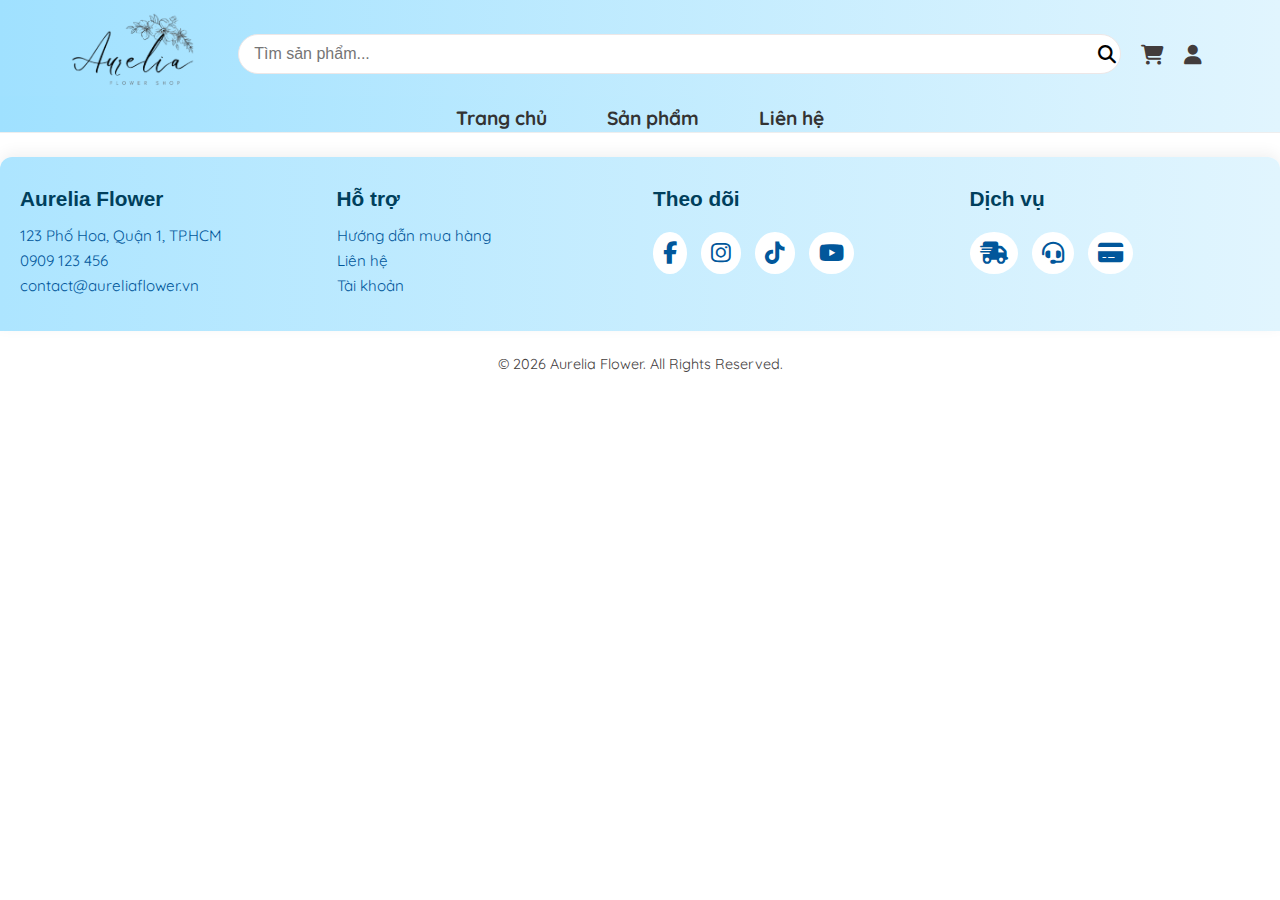
<file: chitiet2.html>
<!DOCTYPE html>
<html lang="vi">
<head>
    <meta charset="UTF-8">
    <meta name="viewport" content="width=device-width, initial-scale=1.0">
    <title>Aurelia Flower - Trang chủ</title>
    <meta name="description" content="Aurelia Flower - Cửa hàng hoa tươi, giao hàng nhanh, sản phẩm chất lượng.">
    <meta name="keywords" content="hoa, bó hoa, Aurelia, hoa tươi, giỏ hoa, hoa cưới, hoa sinh nhật, hoa chúc mừng, hoa tang">
    <link rel="stylesheet" href="css/index.css">
    <link rel="stylesheet" href="css/style.css">
    <link rel="stylesheet" href="https://cdnjs.cloudflare.com/ajax/libs/font-awesome/6.5.0/css/all.min.css">
   <link href="https://fonts.googleapis.com/css2?family=Quicksand:wght@400;700&display=swap&subset=vietnamese" rel="stylesheet">
<body>

<header>
  <div class="header-top container">
    <div class="logo"><img src="images/Logo/logo.png" alt="Aurelia Shop"></div>
    <div class="search-wrapper">
      <input type="text" id="search-input" placeholder="Tìm sản phẩm...">
      <button id="search-btn" title="Tìm kiếm"><i class="fa fa-search"></i></button>
      <div id="search-results"></div>
    </div>
    <div class="header-icons">
      <a href="giohang.html" id="cartBtn" class="icon-button" aria-label="Giỏ hàng"><i class="fa fa-shopping-cart"></i></a>
      <a href="dangnhap.html" id="user-button" class="icon-button" aria-label="Đăng nhập"><i class="fa fa-user"></i></a>
    </div>
    <button id="menu-toggle" class="hamburger" aria-label="Mở menu"><span></span><span></span><span></span></button>
  </div>
  <nav>
   <ul class="nav-links">
  <li><a href="/index.html">Trang chủ</a></li>

 <li class="dropdown">
  <a href="sanpham.html">Sản phẩm</a>
<ul class="dropdown-menu">
  <li><a href="sanpham.html#bohoa">Bó hoa</a></li>
  <li><a href="sanpham.html#giohoa">Giỏ hoa</a></li>
  <li><a href="sanpham.html#chucmung">Hoa chúc mừng</a></li>
  <li><a href="sanpham.html#hoatang">Hoa tang</a></li>
</ul>
</li>


  <li><a href="/lienhe.html">Liên hệ</a></li>
</ul>
  </nav>
</header>

<main> </main>



<footer>
  <div class="footer-container">

    <div class="footer-col footer-left">
      <h4>Aurelia Flower</h4>
      <p>123 Phố Hoa, Quận 1, TP.HCM</p>
      <p>0909 123 456</p>
      <p><a href="mailto:contact@aureliaflower.vn">contact@aureliaflower.vn</a></p>
    </div>

    <div class="footer-col footer-center">
      <h4>Hỗ trợ</h4>
      <a href="/giohang.html">Hướng dẫn mua hàng</a>
      <a href="/lienhe.html">Liên hệ</a>
      <a href="/dangnhap.html">Tài khoản</a>
    </div>

    <div class="footer-col footer-right">
      <h4>Theo dõi</h4>
      <div class="social-icons">
        <a href="#" aria-label="Facebook"><i class="fab fa-facebook-f"></i></a>
        <a href="#" aria-label="Instagram"><i class="fab fa-instagram"></i></a>
        <a href="#" aria-label="TikTok"><i class="fab fa-tiktok"></i></a>
        <a href="#" aria-label="YouTube"><i class="fab fa-youtube"></i></a>
      </div>
    </div>

    <div class="footer-col footer-extra">
      <h4>Dịch vụ</h4>
      <div class="service-icons">
        <a href="#" aria-label="Giao hàng nhanh"><i class="fas fa-shipping-fast"></i></a>
        <a href="#" aria-label="Hỗ trợ 24/7"><i class="fas fa-headset"></i></a>
        <a href="#" aria-label="Thanh toán an toàn"><i class="fas fa-credit-card"></i></a>
      </div>
    </div>

  </div>
  <div class="footer-bottom">
    <p>© <span id="current-year">2025</span> Aurelia Flower. All Rights Reserved.</p>
  </div>
</footer>
<script src="js/common.js"></script>
<script src="js/index.js" defer></script>
</body>
</html>
</file>
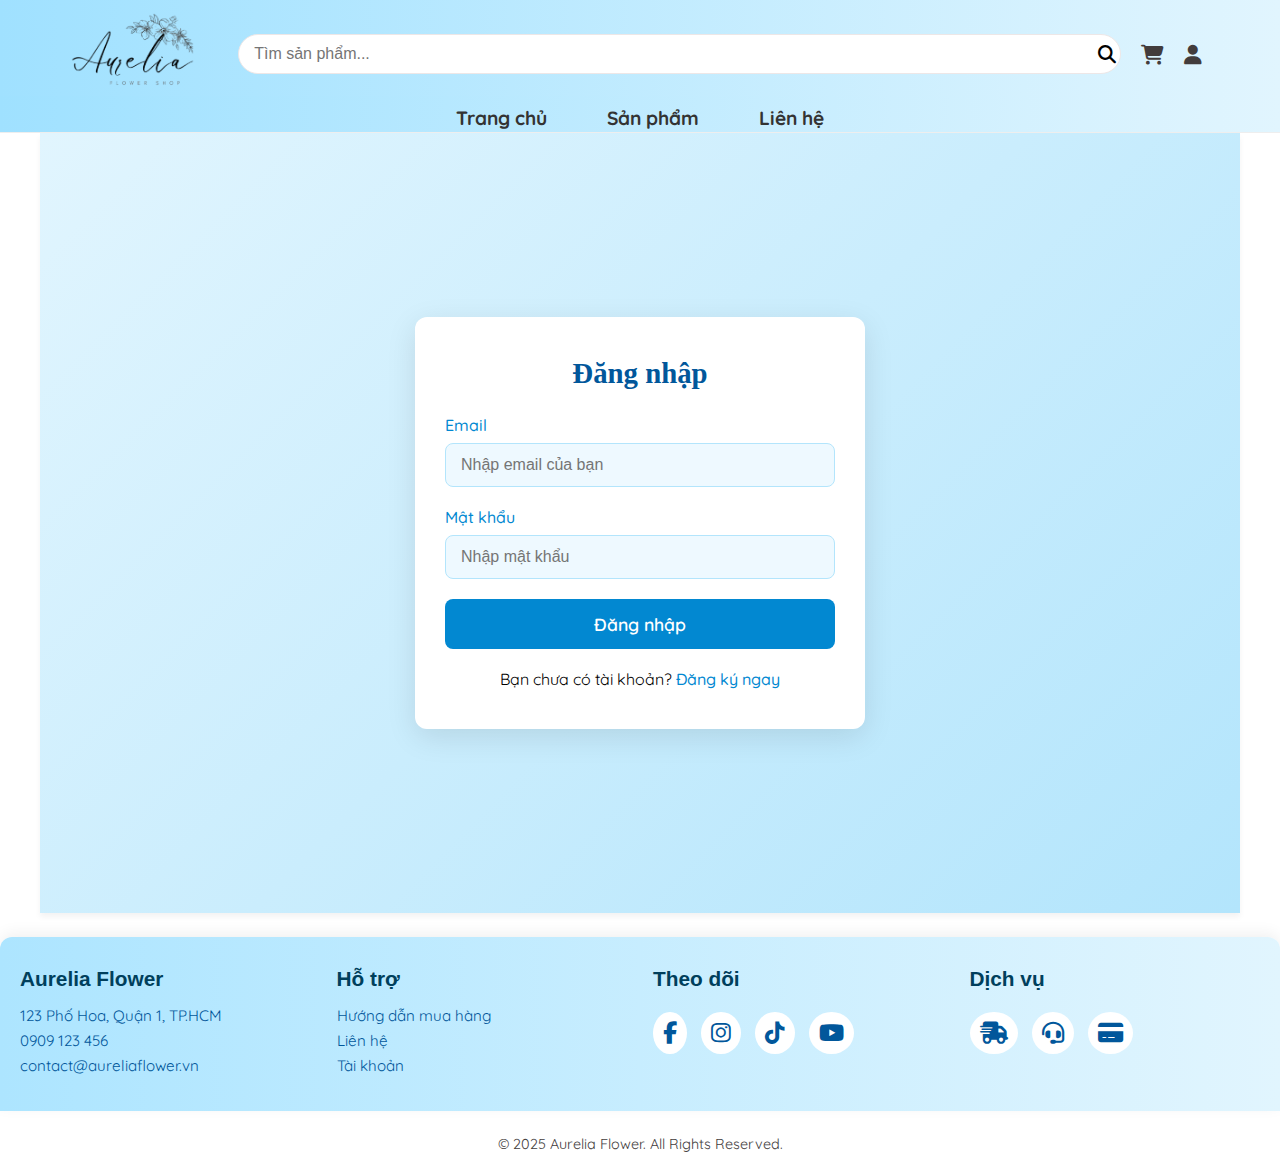
<file: dangnhap.html>
<!DOCTYPE html>
<html lang="vi">
<head>
    <meta charset="UTF-8">
    <meta name="viewport" content="width=device-width, initial-scale=1.0">
    <title>Đăng nhập / Đăng ký - Aurelia Flower</title>
    <meta name="description" content="Đăng nhập hoặc đăng ký tài khoản mới để quản lý đơn hàng tại Aurelia Flower.">
    <meta name="keywords" content="đăng nhập, đăng ký, tài khoản, Aurelia, giỏ hàng, đơn hàng">
    <link rel="stylesheet" href="css/style.css">
    <link rel="stylesheet" href="css/login.css">
    <link rel="stylesheet" href="https://cdnjs.cloudflare.com/ajax/libs/font-awesome/6.5.0/css/all.min.css">
   <link href="https://fonts.googleapis.com/css2?family=Quicksand:wght@400;700&display=swap&subset=vietnamese" rel="stylesheet">
</head>
<body>


<header>
  <div class="header-top container">
    <div class="logo"><img src="images/Logo/logo.png" alt="Aurelia Shop"></div>
    <div class="search-wrapper">
      <input type="text" id="search-input" placeholder="Tìm sản phẩm...">
      <button id="search-btn" title="Tìm kiếm"><i class="fa fa-search"></i></button>
      <div id="search-results"></div>
    </div>
    <div class="header-icons">
      <a href="giohang.html" id="cartBtn" class="icon-button" aria-label="Giỏ hàng"><i class="fa fa-shopping-cart"></i></a>
      <a href="dangnhap.html" id="user-button" class="icon-button" aria-label="Đăng nhập"><i class="fa fa-user"></i></a>
    </div>
    <button id="menu-toggle" class="hamburger" aria-label="Mở menu"><span></span><span></span><span></span></button>
  </div>
  <nav>
   <ul class="nav-links">
  <li><a href="/index.html">Trang chủ</a></li>

 <li class="dropdown">
  <a href="sanpham.html">Sản phẩm</a>
<ul class="dropdown-menu">
  <li><a href="sanpham.html#bohoa">Bó hoa</a></li>
  <li><a href="sanpham.html#giohoa">Giỏ hoa</a></li>
  <li><a href="sanpham.html#chucmung">Hoa chúc mừng</a></li>
  <li><a href="sanpham.html#hoatang">Hoa tang</a></li>
</ul>
</li>


  <li><a href="/lienhe.html">Liên hệ</a></li>
</ul>
  </nav>
</header>

<main class="container auth-container">
    <div id="login-card" class="auth-card">
        <h2>Đăng nhập</h2>
        <form id="login-form" class="auth-form">
            <div class="form-group">
                <label for="login-email">Email</label>
                <input type="email" id="login-email" placeholder="Nhập email của bạn" required aria-required="true">
            </div>
            <div class="form-group">
                <label for="login-password">Mật khẩu</label>
                <input type="password" id="login-password" placeholder="Nhập mật khẩu" required aria-required="true">
            </div>
            <button type="submit">Đăng nhập</button>
        </form>
        <p>Bạn chưa có tài khoản? <a href="#" class="toggle-link">Đăng ký ngay</a></p>
    </div>

    <div id="register-card" class="auth-card">
        <h2>Đăng ký</h2>
        <form id="register-form" class="auth-form">
            <div class="form-group">
                <label for="register-name">Họ và tên</label>
                <input type="text" id="register-name" name="full-name" placeholder="Nhập họ và tên" required aria-required="true">
            </div>
            <div class="form-group">
                <label for="register-email">Email</label>
                <input type="email" id="register-email" placeholder="Nhập email của bạn" required aria-required="true">
            </div>
            <div class="form-group">
                <label for="register-password">Mật khẩu</label>
                <input type="password" id="register-password" placeholder="Tạo mật khẩu" required aria-required="true">
            </div>
            <button type="submit">Đăng ký</button>
        </form>
        <p>Bạn đã có tài khoản? <a href="#" class="toggle-link">Đăng nhập</a></p>
    </div>
</main>

<button id="back-to-top" class="back-to-top" aria-label="Lên đầu trang" title="Lên đầu trang"><i class="fas fa-arrow-up"></i></button>

<footer>
    <div class="footer-container">
        <div class="footer-col footer-left">
            <h4>Aurelia Flower</h4>
            <p>123 Phố Hoa, Quận 1, TP.HCM</p>
            <p>0909 123 456</p>
            <p><a href="mailto:contact@aureliaflower.vn">contact@aureliaflower.vn</a></p>
        </div>
        <div class="footer-col footer-center">
            <h4>Hỗ trợ</h4>
            <a href="/giohang.html">Hướng dẫn mua hàng</a>
            <a href="/lienhe.html">Liên hệ</a>
            <a href="/dangnhap.html">Tài khoản</a>
        </div>
        <div class="footer-col footer-right">
            <h4>Theo dõi</h4>
            <div class="social-icons">
                <a href="#" aria-label="Facebook"><i class="fab fa-facebook-f"></i></a>
                <a href="#" aria-label="Instagram"><i class="fab fa-instagram"></i></a>
                <a href="#" aria-label="TikTok"><i class="fab fa-tiktok"></i></a>
                <a href="#" aria-label="YouTube"><i class="fab fa-youtube"></i></a>
            </div>
        </div>
        <div class="footer-col footer-extra">
            <h4>Dịch vụ</h4>
            <div class="service-icons">
                <a href="#" aria-label="Giao hàng nhanh"><i class="fas fa-shipping-fast"></i></a>
                <a href="#" aria-label="Hỗ trợ 24/7"><i class="fas fa-headset"></i></a>
                <a href="#" aria-label="Thanh toán an toàn"><i class="fas fa-credit-card"></i></a>
            </div>
        </div>
    </div>
    <div class="footer-bottom">
        <p>© <span id="current-year">2025</span> Aurelia Flower. All Rights Reserved.</p>
    </div>
</footer>

<script src="js/common.js"></script>
<script src="js/login.js"></script>
</body>
</html>
</file>
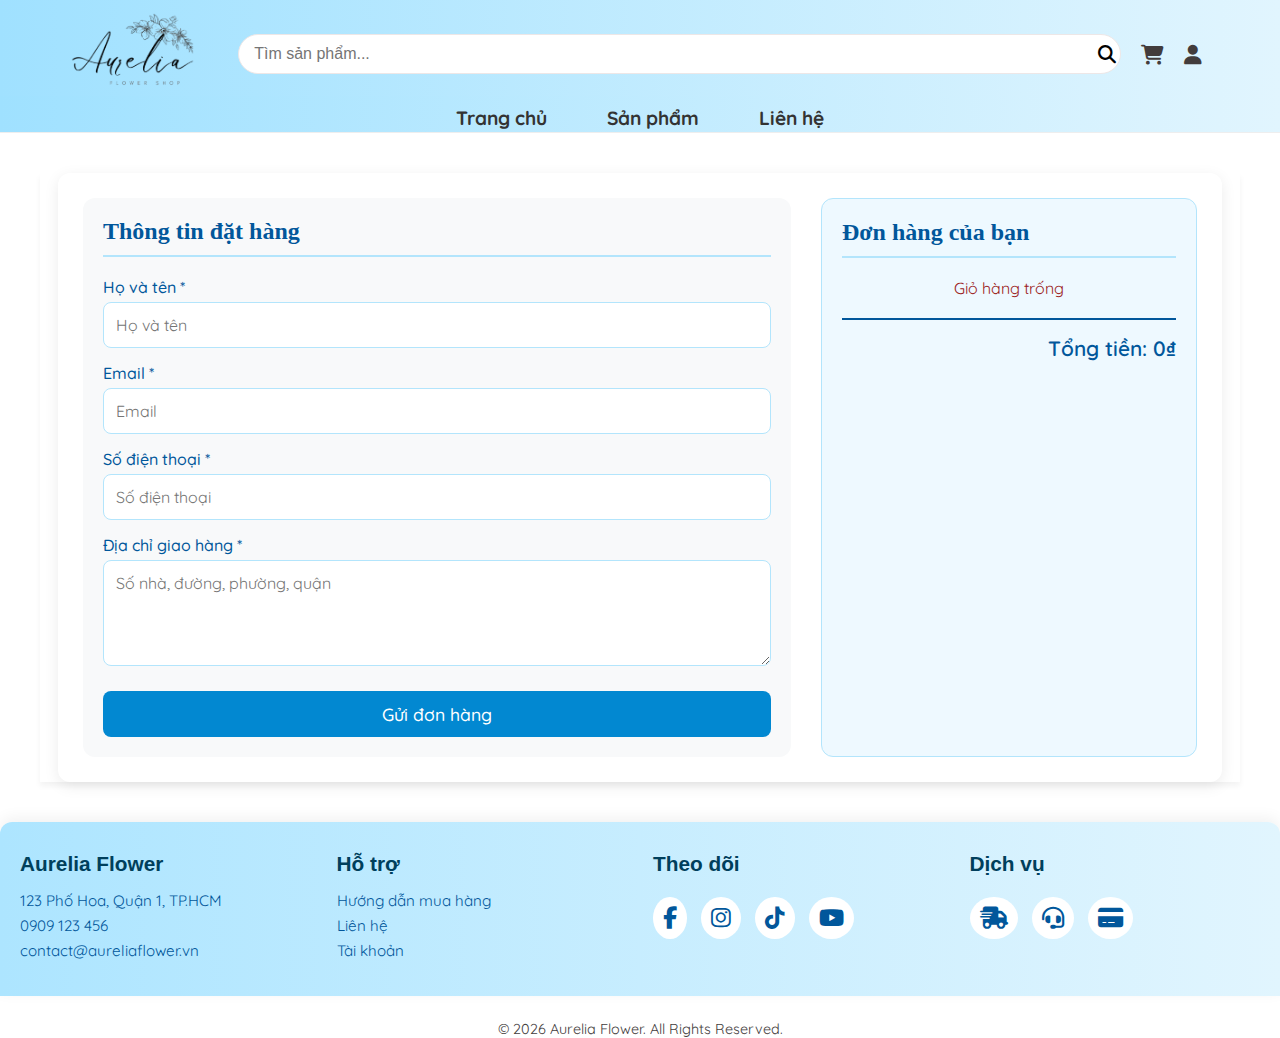
<file: dathang.html>
<!DOCTYPE html>
<html lang="vi">
<head>
    <meta charset="UTF-8">
    <meta name="viewport" content="width=device-width, initial-scale=1.0">
    <title>Đặt hàng - Aurelia Flower</title>
    <meta name="description" content="Điền thông tin và hoàn tất đơn hàng tại Aurelia Flower.">
    <meta name="keywords" content="đặt hàng, checkout, hoa tươi, Aurelia, thanh toán">
    <link rel="stylesheet" href="css/style.css">
    <link rel="stylesheet" href="css/order.css">
    <link rel="stylesheet" href="https://cdnjs.cloudflare.com/ajax/libs/font-awesome/6.5.0/css/all.min.css">
   <link href="https://fonts.googleapis.com/css2?family=Quicksand:wght@400;700&display=swap&subset=vietnamese" rel="stylesheet">
<body>


<header>
  <div class="header-top container">
    <div class="logo"><img src="images/Logo/logo.png" alt="Aurelia Shop"></div>
    <div class="search-wrapper">
      <input type="text" id="search-input" placeholder="Tìm sản phẩm...">
      <button id="search-btn" title="Tìm kiếm"><i class="fa fa-search"></i></button>
      <div id="search-results"></div>
    </div>
    <div class="header-icons">
      <a href="giohang.html" id="cartBtn" class="icon-button" aria-label="Giỏ hàng"><i class="fa fa-shopping-cart"></i></a>
      <a href="dangnhap.html" id="user-button" class="icon-button" aria-label="Đăng nhập"><i class="fa fa-user"></i></a>
    </div>
    <button id="menu-toggle" class="hamburger" aria-label="Mở menu"><span></span><span></span><span></span></button>
  </div>
  <nav>
   <ul class="nav-links">
  <li><a href="/index.html">Trang chủ</a></li>

 <li class="dropdown">
  <a href="sanpham.html">Sản phẩm</a>
<ul class="dropdown-menu">
  <li><a href="sanpham.html#bohoa">Bó hoa</a></li>
  <li><a href="sanpham.html#giohoa">Giỏ hoa</a></li>
  <li><a href="sanpham.html#chucmung">Hoa chúc mừng</a></li>
  <li><a href="sanpham.html#hoatang">Hoa tang</a></li>
</ul>
</li>


  <li><a href="/lienhe.html">Liên hệ</a></li>
</ul>
  </nav>
</header>
<main class="container">
    <div class="checkout-container">
        <div class="checkout-form-section">
            <h2>Thông tin đặt hàng</h2>
            <form id="checkout-form" class="checkout-form">
                <div class="form-field">
                    <label for="full-name">Họ và tên *</label>
                    <input type="text" id="full-name" placeholder="Họ và tên" required aria-required="true">
                </div>
                <div class="form-field">
                    <label for="email">Email *</label>
                    <input type="email" id="email" placeholder="Email" required aria-required="true">
                </div>
                <div class="form-field">
                    <label for="phone">Số điện thoại *</label>
                    <input type="tel" id="phone" placeholder="Số điện thoại" required aria-required="true">
                </div>
                <div class="form-field">
                    <label for="address">Địa chỉ giao hàng *</label>
                    <textarea id="address" placeholder="Số nhà, đường, phường, quận" rows="4" required aria-required="true"></textarea>
                </div>
                <button type="submit">Gửi đơn hàng</button>
            </form>
        </div>

        <div class="order-summary-section">
            <h2>Đơn hàng của bạn</h2>
            <ul id="order-summary-list" class="order-summary-list">
                </ul>
            <div class="summary-total">
                <p>Tổng tiền: <span id="order-total">0₫</span></p>
            </div>
        </div>
    </div>
</main>

<button id="back-to-top" class="back-to-top" aria-label="Lên đầu trang" title="Lên đầu trang"><i class="fas fa-arrow-up"></i></button>

<footer>
    <div class="footer-container">
        <div class="footer-col footer-left">
            <h4>Aurelia Flower</h4>
            <p>123 Phố Hoa, Quận 1, TP.HCM</p>
            <p>0909 123 456</p>
            <p><a href="mailto:contact@aureliaflower.vn">contact@aureliaflower.vn</a></p>
        </div>
        <div class="footer-col footer-center">
            <h4>Hỗ trợ</h4>
            <a href="/giohang.html">Hướng dẫn mua hàng</a>
            <a href="/lienhe.html">Liên hệ</a>
            <a href="/dangnhap.html">Tài khoản</a>
        </div>
        <div class="footer-col footer-right">
            <h4>Theo dõi</h4>
            <div class="social-icons">
                <a href="#" aria-label="Facebook"><i class="fab fa-facebook-f"></i></a>
                <a href="#" aria-label="Instagram"><i class="fab fa-instagram"></i></a>
                <a href="#" aria-label="TikTok"><i class="fab fa-tiktok"></i></a>
                <a href="#" aria-label="YouTube"><i class="fab fa-youtube"></i></a>
            </div>
        </div>
        <div class="footer-col footer-extra">
            <h4>Dịch vụ</h4>
            <div class="service-icons">
                <a href="#" aria-label="Giao hàng nhanh"><i class="fas fa-shipping-fast"></i></a>
                <a href="#" aria-label="Hỗ trợ 24/7"><i class="fas fa-headset"></i></a>
                <a href="#" aria-label="Thanh toán an toàn"><i class="fas fa-credit-card"></i></a>
            </div>
        </div>
    </div>
    <div class="footer-bottom">
        <p>© <span id="current-year">2025</span> Aurelia Flower. All Rights Reserved.</p>
    </div>
</footer>

<script src="js/common.js"></script>
<script src="js/order.js"></script>
</body>
</html>
</file>
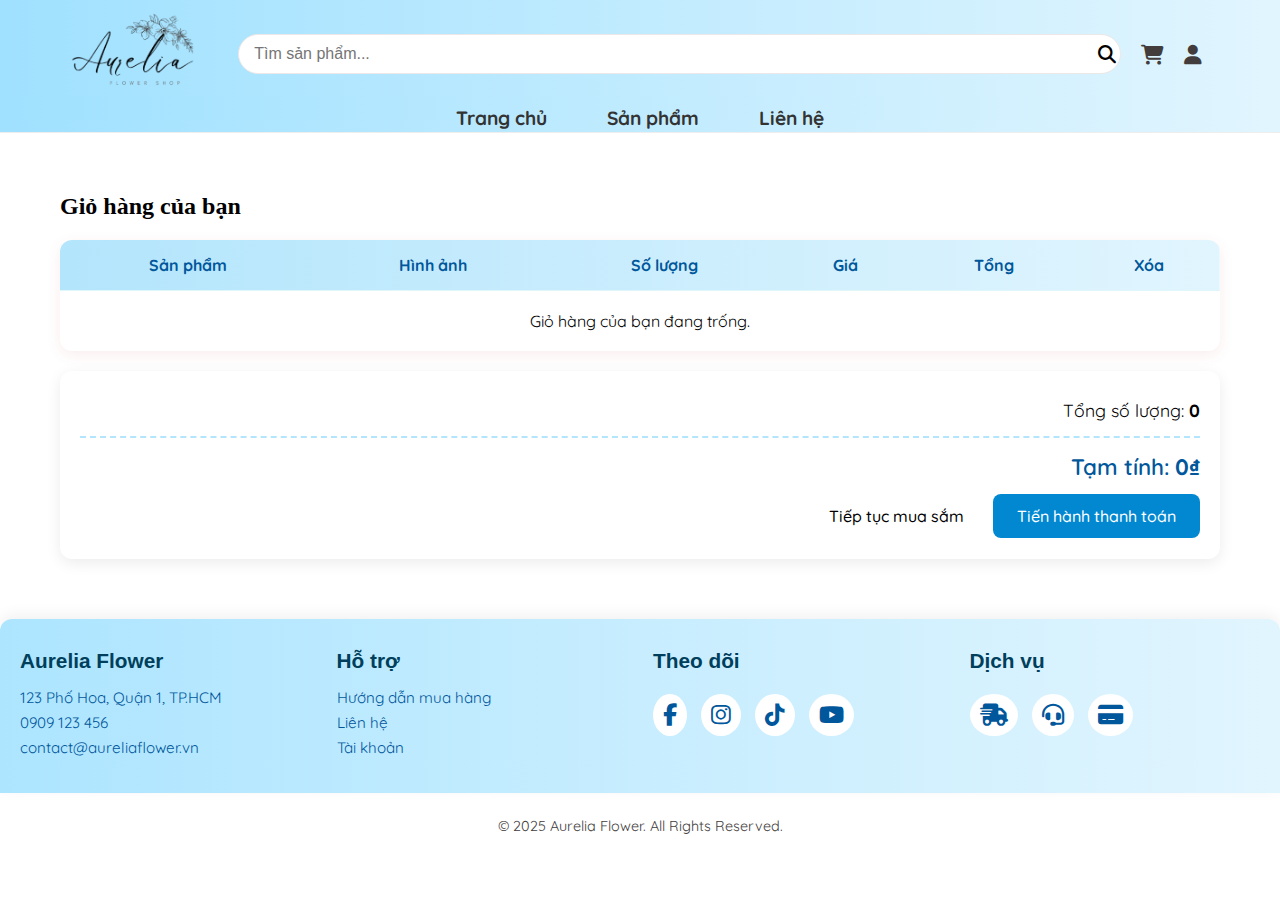
<file: giohang.html>
<!DOCTYPE html>
<html lang="vi">
<head>
    <meta charset="UTF-8">
    <meta name="viewport" content="width=device-width, initial-scale=1.0">
    <title>Giỏ hàng - Aurelia Flower</title>
    <meta name="description" content="Xem và quản lý giỏ hàng của bạn tại Aurelia Flower. Điều chỉnh số lượng và tiến hành thanh toán.">
    <meta name="keywords" content="giỏ hàng, thanh toán, mua hoa, hoa tươi, Aurelia">
    <link rel="stylesheet" href="css/style.css">
    <link rel="stylesheet" href="css/cart.css">
    <link rel="stylesheet" href="https://cdnjs.cloudflare.com/ajax/libs/font-awesome/6.5.0/css/all.min.css">
   <link href="https://fonts.googleapis.com/css2?family=Quicksand:wght@400;700&display=swap&subset=vietnamese" rel="stylesheet">
</head>
<body>


<header>
  <div class="header-top container">
    <div class="logo"><img src="images/Logo/logo.png" alt="Aurelia Shop"></div>
    <div class="search-wrapper">
      <input type="text" id="search-input" placeholder="Tìm sản phẩm...">
      <button id="search-btn" title="Tìm kiếm"><i class="fa fa-search"></i></button>
      <div id="search-results"></div>
    </div>
    <div class="header-icons">
      <a href="giohang.html" id="cartBtn" class="icon-button" aria-label="Giỏ hàng"><i class="fa fa-shopping-cart"></i></a>
       <a href="dangnhap.html" id="user-button" class="icon-button" aria-label="Đăng nhập"><i class="fa fa-user"></i></a>
    </div>
    <button id="menu-toggle" class="hamburger" aria-label="Mở menu"><span></span><span></span><span></span></button>
  </div>
  <nav>
   <ul class="nav-links">
  <li><a href="/index.html">Trang chủ</a></li>

 <li class="dropdown">
  <a href="sanpham.html">Sản phẩm</a>
<ul class="dropdown-menu">
  <li><a href="sanpham.html#bohoa">Bó hoa</a></li>
  <li><a href="sanpham.html#giohoa">Giỏ hoa</a></li>
  <li><a href="sanpham.html#chucmung">Hoa chúc mừng</a></li>
  <li><a href="sanpham.html#hoatang">Hoa tang</a></li>
</ul>
</li>


  <li><a href="/lienhe.html">Liên hệ</a></li>
</ul>
  </nav>
</header>

<main class="cart-container">
    <h2>Giỏ hàng của bạn</h2>
    <table class="cart-table">
        <thead>
            <tr>
                <th>Sản phẩm</th>
                <th>Hình ảnh</th>
                <th>Số lượng</th>
                <th>Giá</th>
                <th>Tổng</th>
                <th>Xóa</th>
            </tr>
        </thead>
        <tbody></tbody>
    </table>

    <div class="cart-summary">
        <p>Tổng số lượng: <strong id="total-qty">0</strong></p>
        <p class="total-row">Tạm tính: <strong id="subtotal">0₫</strong></p>
        <div style="margin-top:12px;">
            <a href="/sanpham.html" class="btn">Tiếp tục mua sắm</a>
            <a href="/dathang.html" class="btn primary">Tiến hành thanh toán</a>
        </div>
    </div>
</main>

<button id="back-to-top" class="back-to-top" aria-label="Lên đầu trang" title="Lên đầu trang"><i class="fas fa-arrow-up"></i></button>

<footer>
  <div class="footer-container">
    <div class="footer-col footer-left">
      <h4>Aurelia Flower</h4>
      <p>123 Phố Hoa, Quận 1, TP.HCM</p>
      <p>0909 123 456</p>
      <p><a href="mailto:contact@aureliaflower.vn">contact@aureliaflower.vn</a></p>
    </div>
    <div class="footer-col footer-center">
      <h4>Hỗ trợ</h4>
      <a href="/giohang.html">Hướng dẫn mua hàng</a>
      <a href="/lienhe.html">Liên hệ</a>
      <a href="/dangnhap.html">Tài khoản</a>
    </div>
    <div class="footer-col footer-right">
      <h4>Theo dõi</h4>
      <div class="social-icons">
        <a href="#" aria-label="Facebook"><i class="fab fa-facebook-f"></i></a>
        <a href="#" aria-label="Instagram"><i class="fab fa-instagram"></i></a>
        <a href="#" aria-label="TikTok"><i class="fab fa-tiktok"></i></a>
        <a href="#" aria-label="YouTube"><i class="fab fa-youtube"></i></a>
      </div>
    </div>
    <div class="footer-col footer-extra">
      <h4>Dịch vụ</h4>
      <div class="service-icons">
        <a href="#" aria-label="Giao hàng nhanh"><i class="fas fa-shipping-fast"></i></a>
        <a href="#" aria-label="Hỗ trợ 24/7"><i class="fas fa-headset"></i></a>
        <a href="#" aria-label="Thanh toán an toàn"><i class="fas fa-credit-card"></i></a>
      </div>
    </div>
  </div>
  <div class="footer-bottom">
    <p>© 2025 Aurelia Flower. All Rights Reserved.</p>
  </div>
</footer>

<script src="js/common.js"></script>
<script src="js/cart.js"></script>
</body>
</html>
</file>
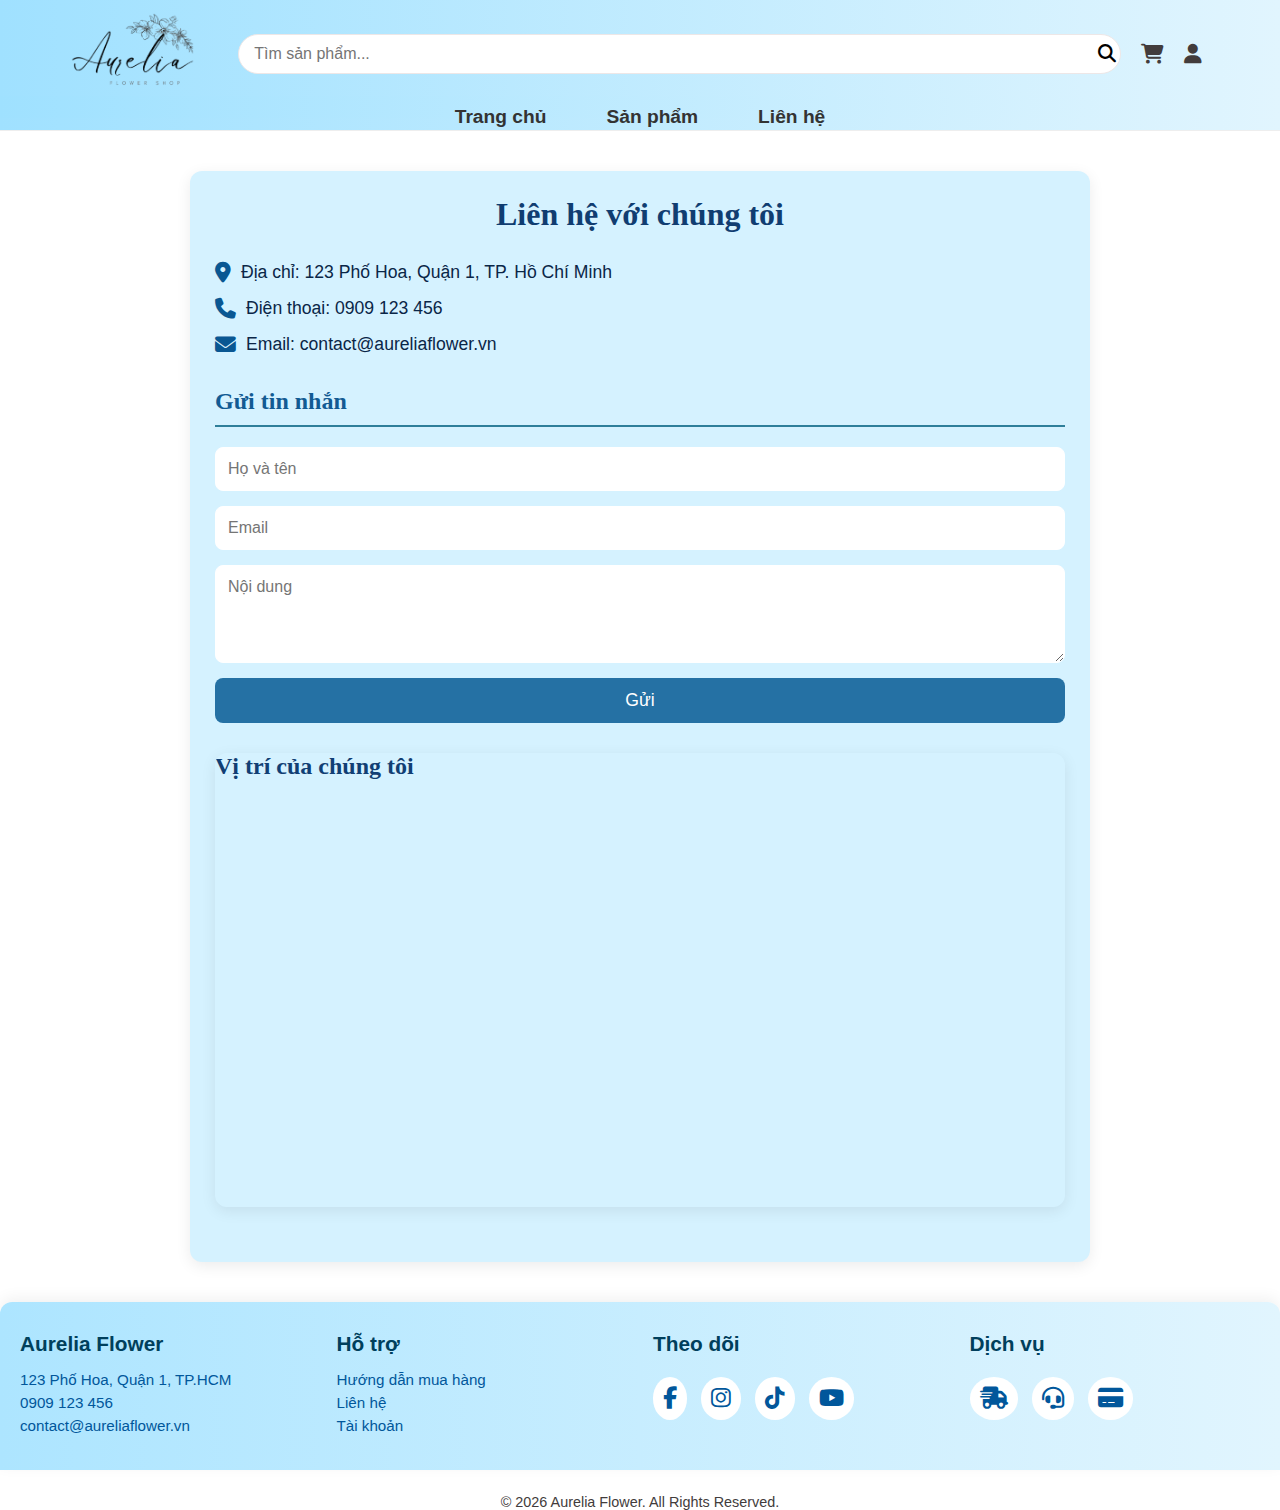
<file: lienhe.html>
<!DOCTYPE html>
<html lang="vi">
<head>
    <meta charset="UTF-8">
    <meta name="viewport" content="width=device-width, initial-scale=1.0">
    <title>Liên hệ - Aurelia Flower</title>
    <meta name="description" content="Thông tin liên hệ của cửa hàng hoa Aurelia Flower. Gửi tin nhắn và xem bản đồ vị trí.">
    <meta name="keywords" content="liên hệ, Aurelia, cửa hàng hoa, địa chỉ, email, số điện thoại">
    <link rel="stylesheet" href="css/style.css">
    <link rel="stylesheet" href="css/contact.css">
    <link rel="stylesheet" href="https://cdnjs.cloudflare.com/ajax/libs/font-awesome/6.5.0/css/all.min.css">
    <link href="https://fonts.googleapis.com/css2?family=Poppins:wght@400;500;600;700&display=swap" rel="stylesheet">
</head>
<body>


<header>
  <div class="header-top container">
    <div class="logo"><img src="images/Logo/logo.png" alt="Aurelia Shop"></div>
    <div class="search-wrapper">
      <input type="text" id="search-input" placeholder="Tìm sản phẩm...">
      <button id="search-btn" title="Tìm kiếm"><i class="fa fa-search"></i></button>
      <div id="search-results"></div>
    </div>
    <div class="header-icons">
      <a href="giohang.html" id="cartBtn" class="icon-button" aria-label="Giỏ hàng"><i class="fa fa-shopping-cart"></i></a>
       <a href="dangnhap.html" id="user-button" class="icon-button" aria-label="Đăng nhập"><i class="fa fa-user"></i></a>
    </div>
    <button id="menu-toggle" class="hamburger" aria-label="Mở menu"><span></span><span></span><span></span></button>
  </div>
  <nav>
   <ul class="nav-links">
  <li><a href="/index.html">Trang chủ</a></li>

 <li class="dropdown">
  <a href="sanpham.html">Sản phẩm</a>
<ul class="dropdown-menu">
  <li><a href="sanpham.html#bohoa">Bó hoa</a></li>
  <li><a href="sanpham.html#giohoa">Giỏ hoa</a></li>
  <li><a href="sanpham.html#chucmung">Hoa chúc mừng</a></li>
  <li><a href="sanpham.html#hoatang">Hoa tang</a></li>
</ul>
</li>
  <li><a href="/lienhe.html">Liên hệ</a></li>
</ul>
  </nav>
</header>

<main>
    <div class="contact-container">
        <h2>Liên hệ với chúng tôi</h2>
        <div class="contact-info">
            <p><i class="fas fa-map-marker-alt" aria-hidden="true"></i> Địa chỉ: 123 Phố Hoa, Quận 1, TP. Hồ Chí Minh</p>
            <p><i class="fas fa-phone" aria-hidden="true"></i> Điện thoại: 0909 123 456</p>
            <p><i class="fas fa-envelope" aria-hidden="true"></i> Email: contact@aureliaflower.vn</p>
        </div>
    
        <div class="contact-form-section">
            <h3>Gửi tin nhắn</h3>
            <form class="contact-form">
                <input type="text" name="name" placeholder="Họ và tên" required aria-label="Họ và tên">
                <input type="email" name="email" placeholder="Email" required aria-label="Email">
                <textarea name="message" placeholder="Nội dung" rows="4" required aria-label="Nội dung tin nhắn"></textarea>
                <button type="submit">Gửi</button>
            </form>
        </div>
    
          <div class="map-container">
    <h3>Vị trí của chúng tôi</h3>
    <iframe 
        src="https://www.google.com/maps/embed?pb=!1m18!1m12!1m3!1d3919.6644498308867!2d106.68969407480572!3d10.760166689394998!2m3!1f0!2f0!3f0!3m2!1i1024!2i768!4f13.1!3m3!1m2!1s0x31752f1b4027ef83%3A0x86134b2a488e1467!2zMTIzIFBow7ogSG9hLCBQaMaw4budbmcgQ-G6p3UgT25nLCBRdeG6rW4gMSwgVGjDoG5oIHBo4buRIEjhu5MgQ2jDrSBNaW5o!5e0!3m2!1svi!2s!4v1692801459030!5m2!1svi!2s" 
        allowfullscreen 
        loading="lazy" 
        referrerpolicy="no-referrer-when-downgrade" 
        aria-label="Bản đồ vị trí cửa hàng">
    </iframe>
</div>

 <div class="map-container">
      
    </div>
</main>

<button id="back-to-top" class="back-to-top" aria-label="Lên đầu trang" title="Lên đầu trang"><i class="fas fa-arrow-up"></i></button>

<footer>
    <div class="footer-container">
        <div class="footer-col footer-left">
            <h4>Aurelia Flower</h4>
            <p>123 Phố Hoa, Quận 1, TP.HCM</p>
            <p>0909 123 456</p>
            <p><a href="mailto:contact@aureliaflower.vn">contact@aureliaflower.vn</a></p>
        </div>
        <div class="footer-col footer-center">
            <h4>Hỗ trợ</h4>
            <a href="giohang.html">Hướng dẫn mua hàng</a>
            <a href="lienhe.html">Liên hệ</a>
            <a href="dangnhap.html">Tài khoản</a>
        </div>
        <div class="footer-col footer-right">
            <h4>Theo dõi</h4>
            <div class="social-icons">
                <a href="#" aria-label="Facebook"><i class="fab fa-facebook-f"></i></a>
                <a href="#" aria-label="Instagram"><i class="fab fa-instagram"></i></a>
                <a href="#" aria-label="TikTok"><i class="fab fa-tiktok"></i></a>
                <a href="#" aria-label="YouTube"><i class="fab fa-youtube"></i></a>
            </div>
        </div>
        <div class="footer-col footer-extra">
            <h4>Dịch vụ</h4>
            <div class="service-icons">
                <a href="#" aria-label="Giao hàng nhanh"><i class="fas fa-shipping-fast"></i></a>
                <a href="#" aria-label="Hỗ trợ 24/7"><i class="fas fa-headset"></i></a>
                <a href="#" aria-label="Thanh toán an toàn"><i class="fas fa-credit-card"></i></a>
            </div>
        </div>
    </div>
    <div class="footer-bottom">
        <p>© <span id="current-year">2025</span> Aurelia Flower. All Rights Reserved.</p>
    </div>
</footer>

<script src="js/common.js"></script>
<script src="js/contact.js"></script>

</body>
</html>
</file>
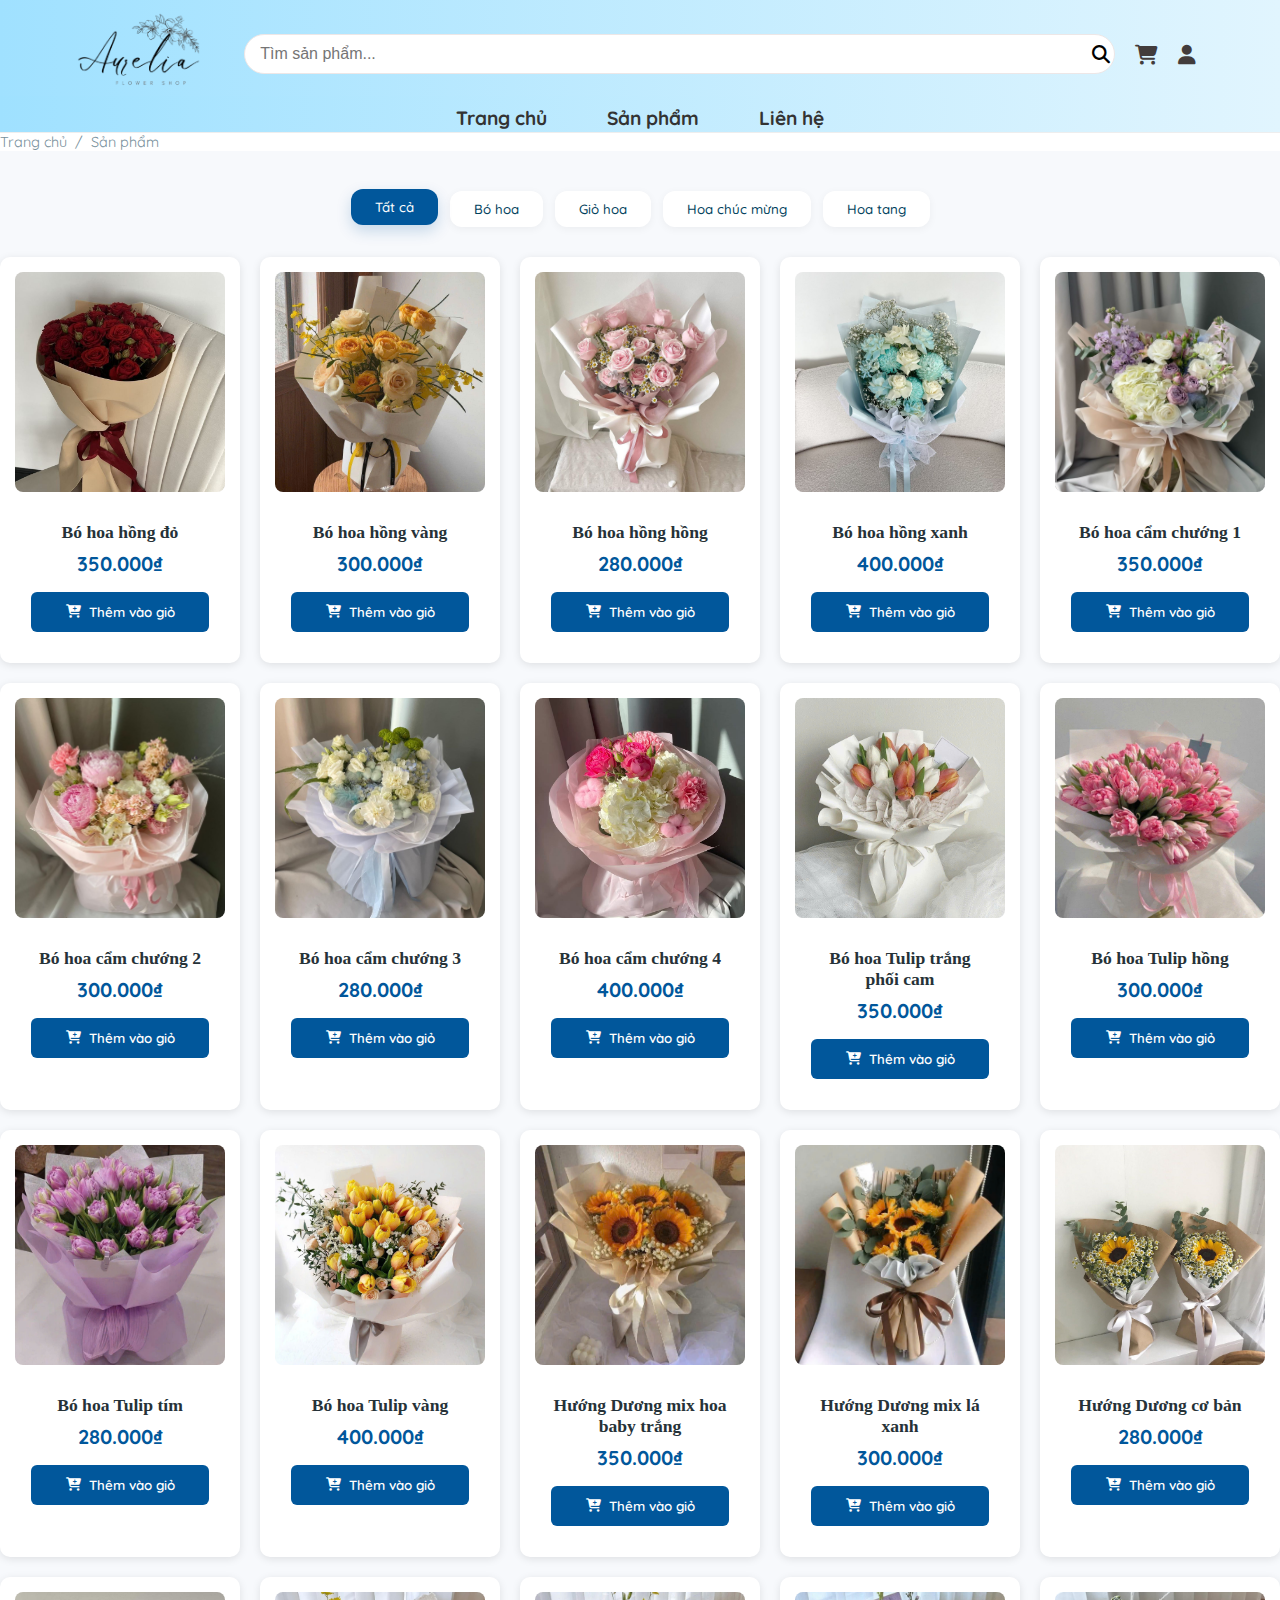
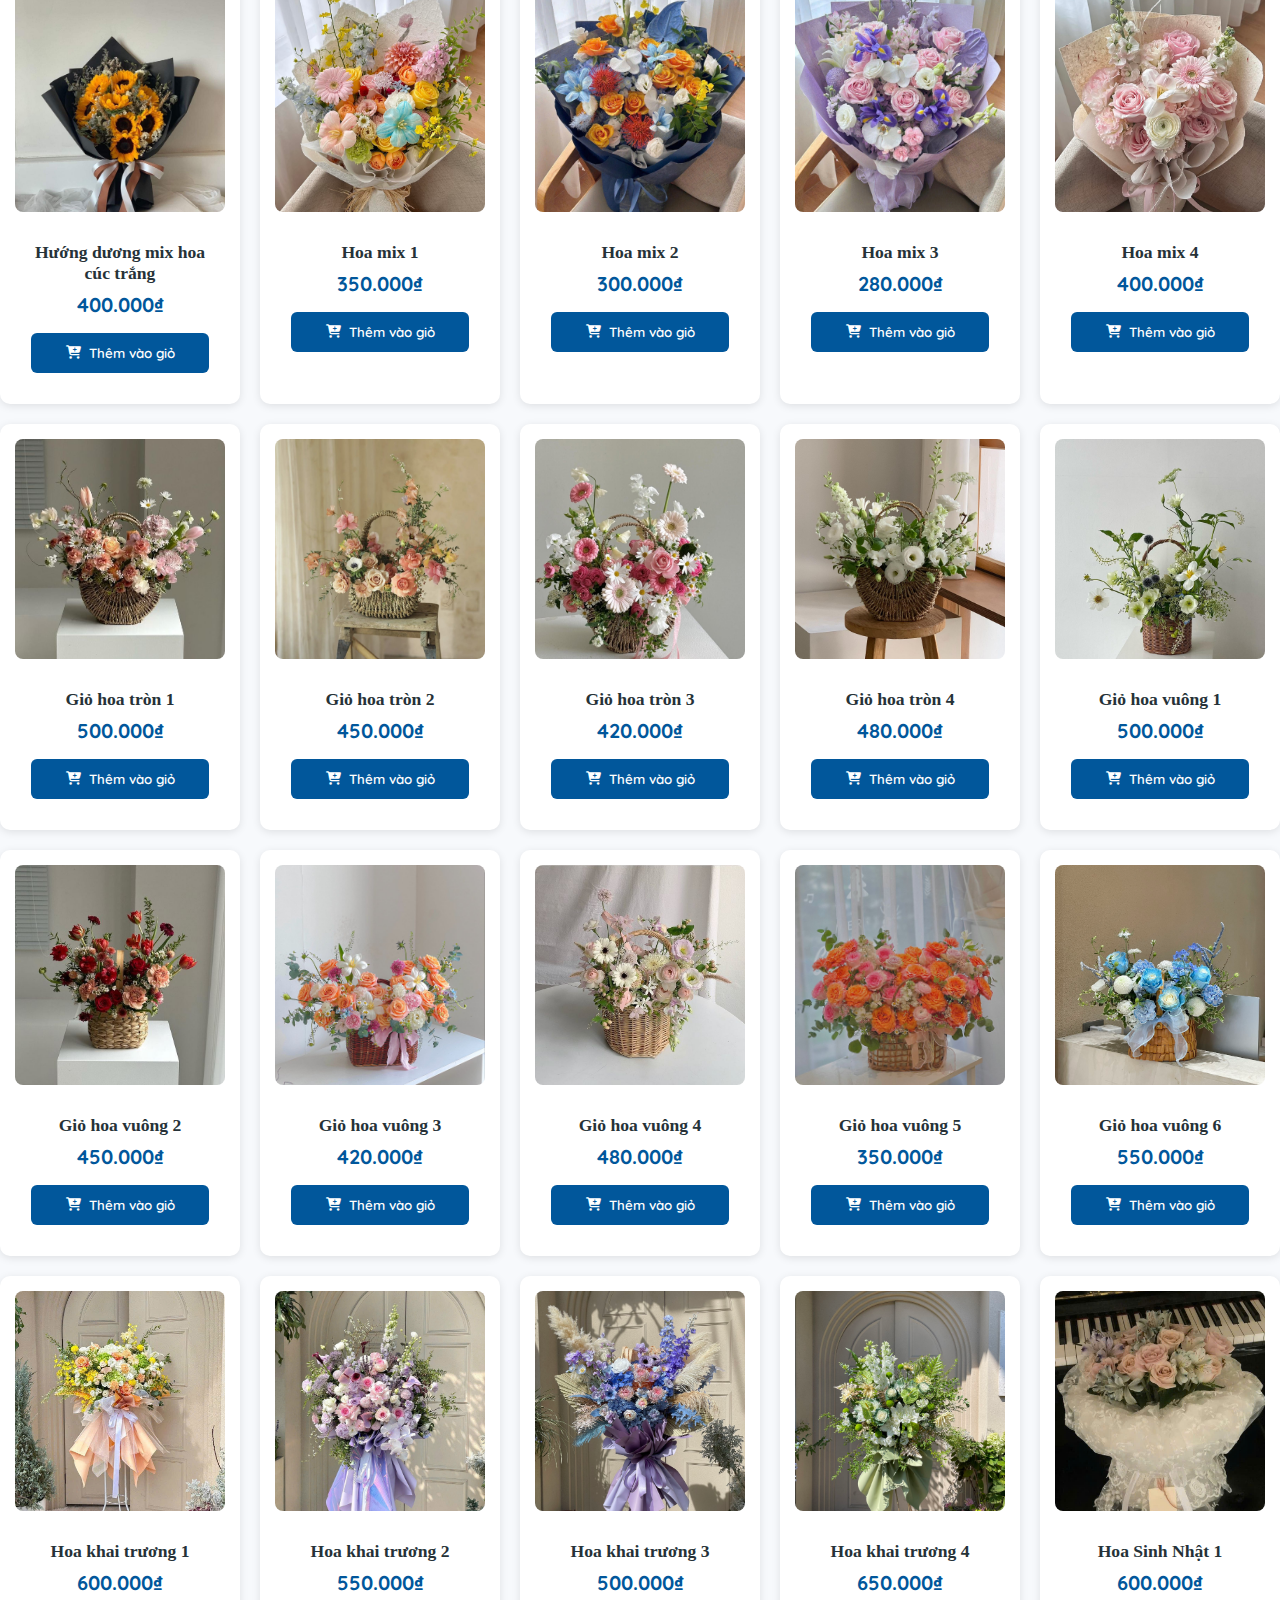
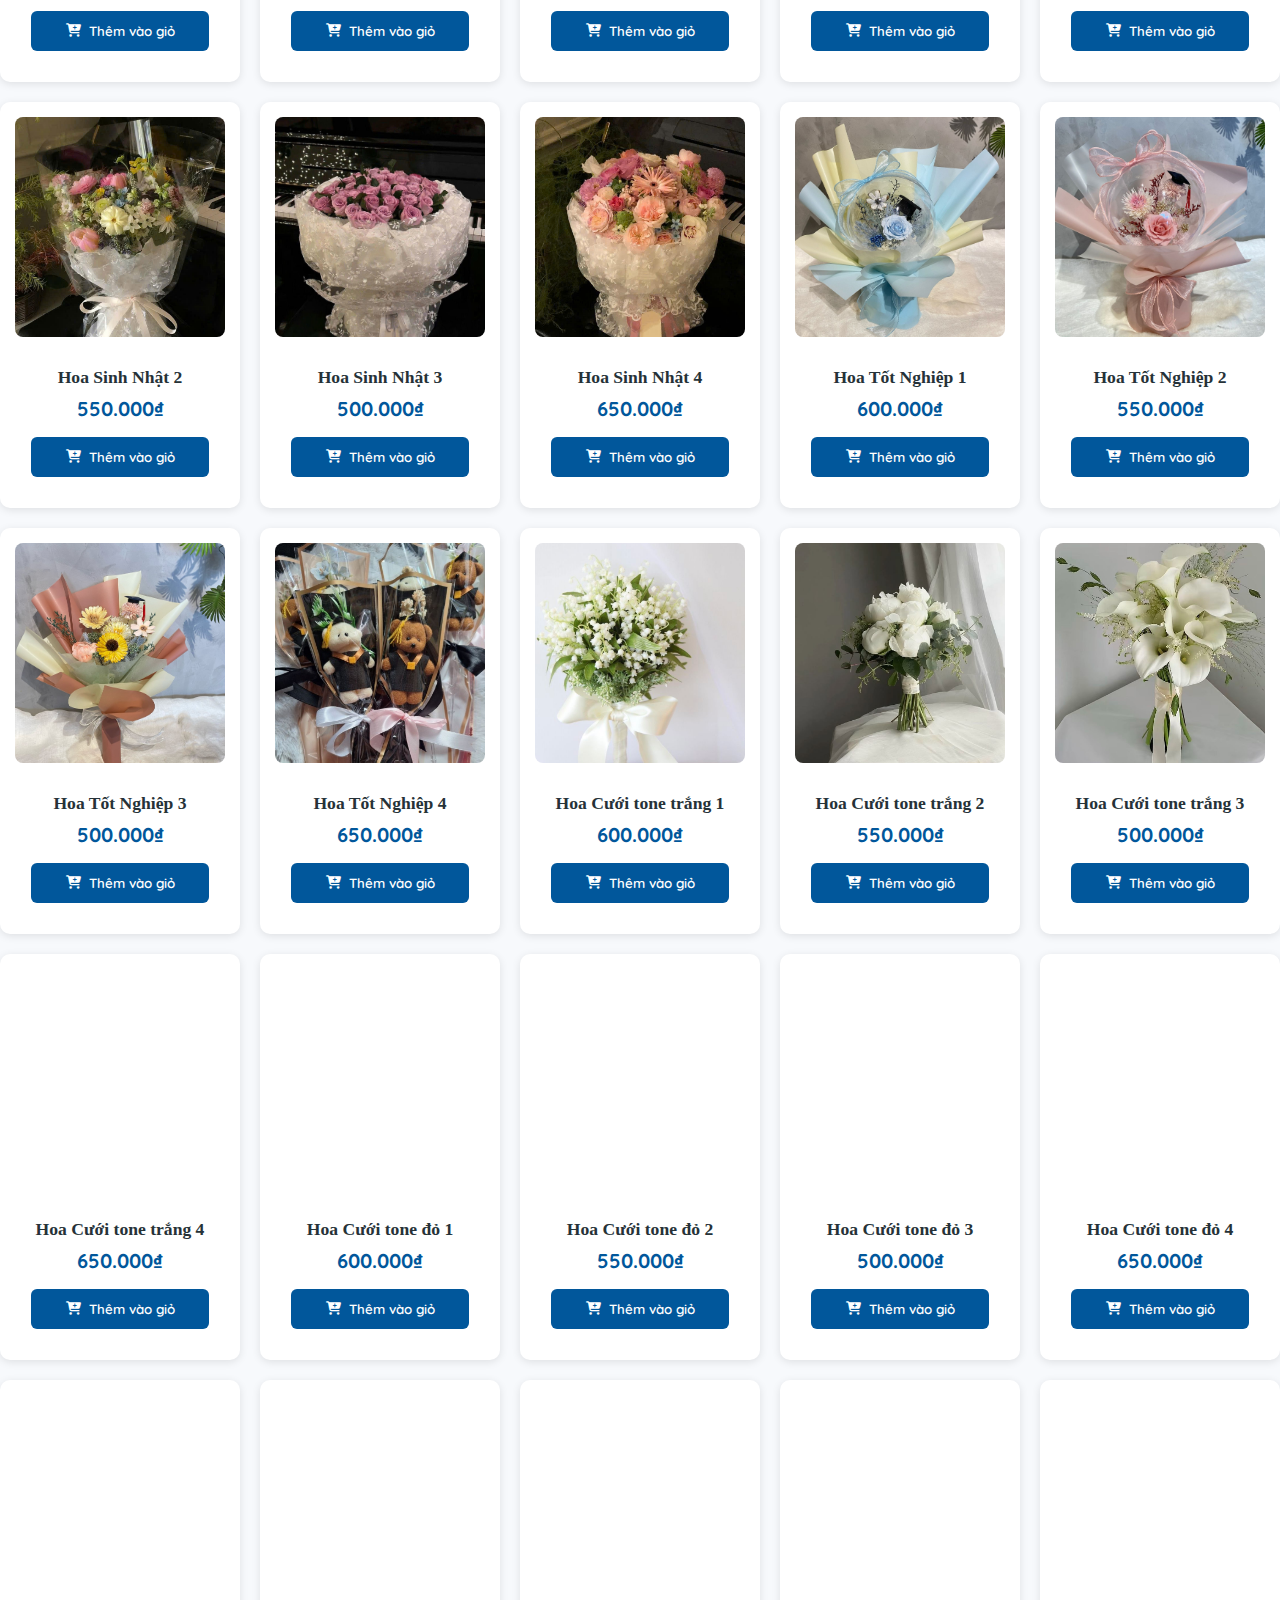
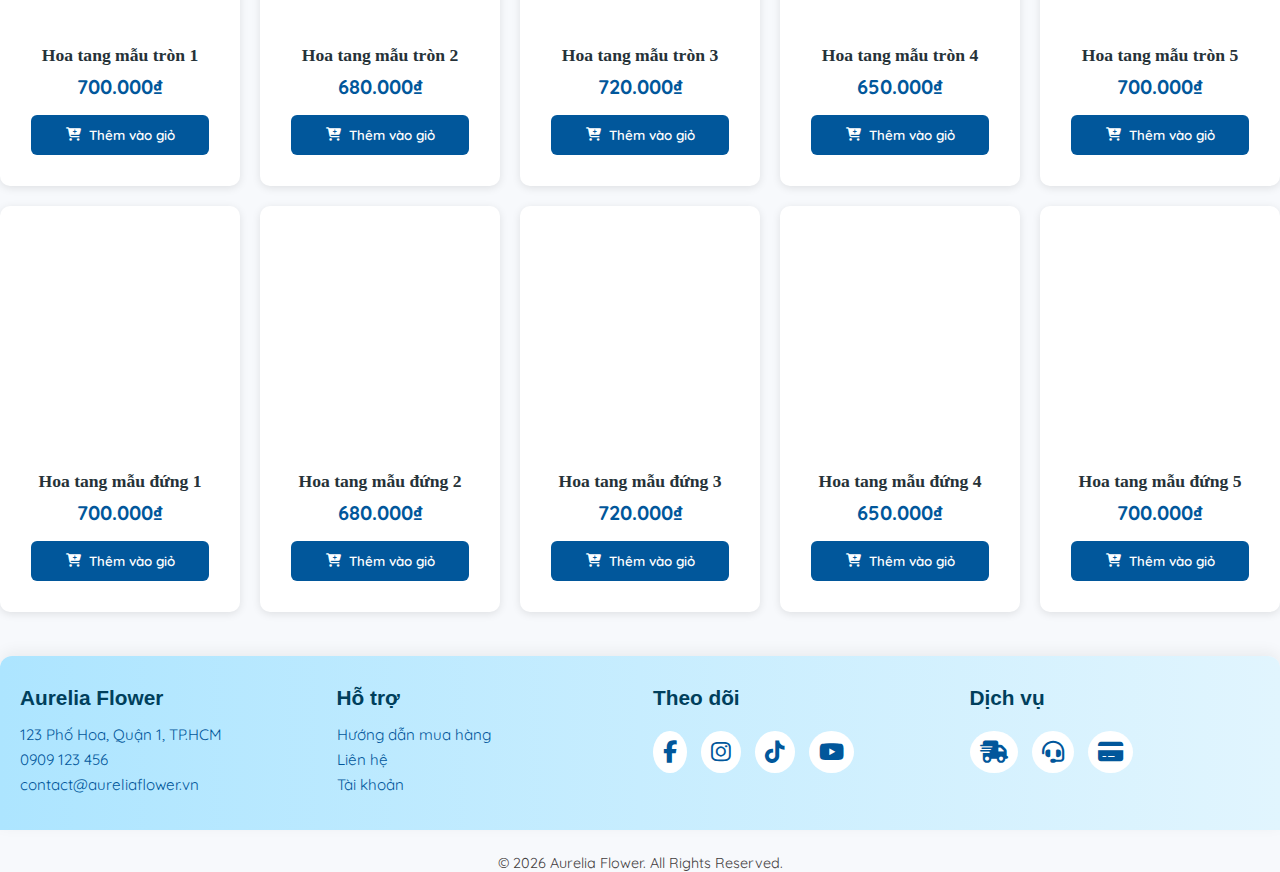
<file: sanpham.html>
<!DOCTYPE html>
<html lang="vi">
<head>
    <meta charset="UTF-8">
    <meta name="viewport" content="width=device-width, initial-scale=1.0">
    <title>Danh mục sản phẩm - Aurelia Flower</title>
    <meta name="description" content="Khám phá các sản phẩm hoa tươi của Aurelia Flower: Bó hoa, giỏ hoa, hoa cưới, hoa chúc mừng.">
    <meta name="keywords" content="danh mục sản phẩm, bó hoa, giỏ hoa, hoa chúc mừng, hoa tang, Aurelia">
   <link href="https://fonts.googleapis.com/css2?family=Quicksand:wght@400;700&display=swap&subset=vietnamese" rel="stylesheet">
    <link rel="stylesheet" href="css/style.css">
    <link rel="stylesheet" href="css/product.css">
    <link rel="stylesheet" href="https://cdnjs.cloudflare.com/ajax/libs/font-awesome/6.5.0/css/all.min.css">
</head>
<body>
<header>
  <div class="header-top container">
    <div class="logo"><img src="images/Logo/logo.png" alt="Aurelia Shop"></div>
    <div class="search-wrapper">
      <input type="text" id="search-input" placeholder="Tìm sản phẩm...">
      <button id="search-btn" title="Tìm kiếm"><i class="fa fa-search"></i></button>
      <div id="search-results"></div>
    </div>
    <div class="header-icons">
      <button id="cartBtn"
       class="icon-button" aria-label="Giỏ hàng">
       <i class="fa fa-shopping-cart"></i></button>
      <a href="dangnhap.html" id="user-button" class="icon-button" aria-label="Đăng nhập"><i class="fa fa-user"></i></a>
    </div>
    <button id="menu-toggle" class="hamburger" aria-label="Mở menu"><span></span><span></span><span></span></button>
  </div>
  <nav>
  <ul class="nav-links">
  <li><a href="index.html">Trang chủ</a></li>
 <li class="dropdown">
  <a href="sanpham.html">Sản phẩm</a>
<ul class="dropdown-menu">
  <li><a href="sanpham.html#bohoa">Bó hoa</a></li>
  <li><a href="sanpham.html#giohoa">Giỏ hoa</a></li>
  <li><a href="sanpham.html#chucmung">Hoa chúc mừng</a></li>
  <li><a href="sanpham.html#hoatang">Hoa tang</a></li>
</ul>
</li>

  <li><a href="lienhe.html">Liên hệ</a></li>
</ul>

  </nav>
</header>
<div class="main-content-wrapper">
    <main>
      <nav class="breadcrumb-nav" aria-label="breadcrumb">
        <ol class="breadcrumb">
          <li><a href="index.html">Trang chủ</a></li>
          <li><a href="sanpham.html">Sản phẩm</a></li>
        </ol>
      </nav>

  <div class="filter-buttons" role="group" aria-label="Bộ lọc sản phẩm">
      <button class="filter-btn active" data-category="all">Tất cả</button>
      <button class="filter-btn" data-category="bohoa">Bó hoa</button>
      <button class="filter-btn" data-category="giohoa">Giỏ hoa</button>
      <button class="filter-btn" data-category="chucmung">Hoa chúc mừng</button>
      <button class="filter-btn" data-category="hoatang">Hoa tang</button>
  </div>
  <section id="product-list" class="products"></section>
</div>
<footer>
    <div class="footer-container">
        <div class="footer-col footer-left">
            <h4>Aurelia Flower</h4>
            <p>123 Phố Hoa, Quận 1, TP.HCM</p>
            <p>0909 123 456</p>
            <p><a href="mailto:contact@aureliaflower.vn">contact@aureliaflower.vn</a></p>
        </div>
        <div class="footer-col footer-center">
            <h4>Hỗ trợ</h4>
            <a href="/giohang.html">Hướng dẫn mua hàng</a>
            <a href="/lienhe.html">Liên hệ</a>
            <a href="/dangnhap.html">Tài khoản</a>
        </div>
        <div class="footer-col footer-right">
            <h4>Theo dõi</h4>
            <div class="social-icons">
                <a href="#" aria-label="Facebook"><i class="fab fa-facebook-f"></i></a>
                <a href="#" aria-label="Instagram"><i class="fab fa-instagram"></i></a>
                <a href="#" aria-label="TikTok"><i class="fab fa-tiktok"></i></a>
                <a href="#" aria-label="YouTube"><i class="fab fa-youtube"></i></a>
            </div>
        </div>
        <div class="footer-col footer-extra">
            <h4>Dịch vụ</h4>
            <div class="service-icons">
                <a href="#" aria-label="Giao hàng nhanh"><i class="fas fa-shipping-fast"></i></a>
                <a href="#" aria-label="Hỗ trợ 24/7"><i class="fas fa-headset"></i></a>
                <a href="#" aria-label="Thanh toán an toàn"><i class="fas fa-credit-card"></i></a>
            </div>
        </div>
    </div>
    <div class="footer-bottom">
        <p>© <span id="current-year">2025</span> Aurelia Flower. All Rights Reserved.</p>
    </div>
</footer>
<script src="js/product.js" defer></script>
<script src="js/common.js"></script>
</body>
</html>
</file>
<file: css/index.css>
:root {
    --primary-color: #01579b;
    --primary-dark: #003f5c;
    --primary-lighter: #b3e5fc;
    --white-color: #ffffff;
    --dark-color: #263238;
    --text-color: #455a64;
    --text-muted: #78909c;
    --error-color: #e53935;
    --hot-color: #ff5722;
    --sale-color: #4caf50;
    --gray-light: #eceff1;
    --gray-lighter: #cfd8dc;

    --font-poppins: 'Quicksand', sans-serif;

    --shadow-sm: 0 2px 8px rgba(0, 0, 0, 0.05);
    --shadow-md: 0 8px 20px rgba(0, 0, 0, 0.1);
    --shadow-xl: 0 16px 32px rgba(0, 0, 0, 0.2);

    --border-radius-sm: 6px;
    --border-radius-md: 12px;
    --border-radius-lg: 20px;
}

* {
    margin: 0;
    padding: 0;
    box-sizing: border-box;
}

body {
    font-family: var(--font-poppins);
    background-color: #f7f9fc;
    color: var(--text-color);
}

.container {
    max-width: 1200px;
    margin: 0 auto;
    padding: 0 24px;
}


.banner {
    position: relative;
    max-width: 1200px;
    margin: 20px auto;
    border-radius: 20px;
    overflow: hidden;
    box-shadow: 0 6px 18px rgba(0, 0, 0, 0.15);
}

.banner-slides {
    display: flex;
    width: 100%;
    transition: transform 0.6s ease-in-out;
}

.banner-slides img {
    width: 100%;
    height: 420px;
    object-fit: cover;
    flex-shrink: 0;
}

.banner-btn {
    position: absolute;
    top: 50%;
    z-index: 10;
    background: rgba(0, 0, 0, 0.4);
    border: none;
    border-radius: 50%;
    color: #fff;
    font-size: 2rem;
    padding: 10px 15px;
    cursor: pointer;
    transform: translateY(-50%);
    transition: background 0.3s;
}

.banner-btn:hover {
    background: rgba(0, 0, 0, 0.7);
}

.banner-btn.prev {
    left: 15px;
}

.banner-btn.next {
    right: 15px;
}

.banner-dots {
    position: absolute;
    bottom: 15px;
    left: 50%;
    z-index: 10;
    display: flex;
    gap: 8px;
    transform: translateX(-50%);
}

.banner-dots .dot {
    width: 12px;
    height: 12px;
    background: rgba(255, 255, 255, 0.6);
    border-radius: 50%;
    cursor: pointer;
    transition: background 0.3s;
}

.banner-dots .dot.active {
    background: #fff;
}


.featured-products {
    padding: 30px 0;
    margin: 40px 15px;
}

.featured-products h2 {
    text-align: center;
    font-size: 2.2rem;
    margin-bottom: 24px;
    color: var(--dark-color);
}

.products {
    display: grid;
    grid-template-columns: repeat(auto-fill, minmax(280px, 1fr));
    gap: 32px;
    margin-top: 40px;
    margin-bottom: 50px;
}

.product-card {
    display: flex;
    flex-direction: column;
    background-color: var(--white-color);
    border-radius: var(--border-radius-md);
    box-shadow: 0 6px 18px rgba(0, 0, 0, 0.08);
    overflow: hidden;
    text-align: center;
    transition: transform 0.3s ease-in-out, box-shadow 0.3s ease-in-out;
}

.product-card:hover {
    transform: translateY(-8px);
    box-shadow: 0 12px 25px rgba(0, 0, 0, 0.15);
}

.product-img-wrapper {
    position: relative;
    overflow: hidden;
    aspect-ratio: 1 / 1;
}

.product-card img {
    width: 100%;
    height: 100%;
    object-fit: cover;
    transition: transform 0.4s ease;
}

.product-card:hover .product-img-wrapper img {
    transform: scale(1.1);
}

.badge {
    position: absolute;
    top: 15px;
    right: 15px;
    padding: 6px 12px;
    border-radius: var(--border-radius-sm);
    color: var(--white-color);
    font-weight: 600;
    font-size: 0.8rem;
    z-index: 5;
}

.badge.hot { background-color: var(--hot-color); }
.badge.sale { background-color: var(--sale-color); }

.product-content {
    padding: 16px;
    flex-grow: 1;
    display: flex;
    flex-direction: column;
    justify-content: center;
}

.product-card h3 {
    font-size: 1.1rem;
    font-weight: 600;
    color: var(--dark-color);
    margin-bottom: 8px;
}

.product-card .price {
    font-size: 1.25rem;
    font-weight: 700;
    color: var(--primary-color);
    margin-bottom: 16px;
}


.add-to-cart {
    display: flex;
    align-items: center;
    justify-content: center;
    gap: 8px;
    background-color: #0e4d7d; 
    color: #ffffff; 
    border: none;
    border-radius: var(--border-radius-sm);
    padding: 12px 16px;
    font-weight: 600;
    transition: background-color 0.3s ease, transform 0.2s ease;
    cursor: pointer;
}

.add-to-cart:hover {
    background-color: var(--primary-dark);
    transform: translateY(-2px);
}

.mini-cart {
    position: fixed;
    top: 0;
    right: 0;
    z-index: 1000;
    width: 100%;
    max-width: 400px;
    height: 100%;
    background-color: var(--white-color);
    box-shadow: -8px 0 15px rgba(0, 0, 0, 0.1);
    display: flex;
    flex-direction: column;
    transform: translateX(100%);
    transition: transform 0.4s cubic-bezier(0.25, 0.8, 0.25, 1);
}

.mini-cart.active {
    transform: translateX(0);
}

.mini-cart-header {
    display: flex;
    justify-content: center;
    align-items: center;
    padding: 24px;
    border-bottom: 1px solid #eee;
    position: relative;
}

.mini-cart-header h3 {
    font-size: 1.5rem;
    color: var(--primary-dark);
    margin: 0;
}

.mini-cart-close {
    position: absolute;
    top: 50%;
    right: 16px;
    transform: translateY(-50%);
    background: none;
    border: none;
    color: var(--primary-dark);
    font-size: 1.8rem;
    cursor: pointer;
    transition: color 0.3s;
}

.mini-cart-close:hover {
    color: var(--error-color);
}

.mini-cart-content {
    flex-grow: 1;
    display: flex;
    flex-direction: column;
    padding: 16px;
}

.mini-cart-items {
    flex-grow: 1;
    overflow-y: auto;
    margin-bottom: 16px;
}

.mini-cart-item {
    display: flex;
    align-items: center;
    gap: 15px;
    margin-bottom: 15px;
    border-bottom: 1px solid var(--gray-lighter);
    padding-bottom: 15px;
}

.mini-cart-item img {
    width: 60px;
    height: 60px;
    object-fit: cover;
    border-radius: 6px;
}

.item-info {
    flex-grow: 1;
}

.item-info h4 {
    font-size: 1rem;
    margin: 0 0 5px 0;
    color: var(--dark-color);
}

.item-info .item-price {
    font-size: 0.9rem;
    color: var(--primary-color);
    font-weight: 600;
}

.item-info .item-quantity {
    font-size: 0.8rem;
    color: var(--text-muted);
}

.empty-cart-message {
    color: var(--text-muted);
    text-align: center;
    padding: 16px 0;
}

.mini-cart-footer {
    border-top: 1px solid var(--primary-lighter);
    padding-top: 16px;
    text-align: right;
}

.mini-total {
    font-size: 1.5rem;
    font-weight: 700;
    color: var(--primary-color);
    margin-bottom: 16px;
}

.mini-actions {
    display: flex;
    justify-content: space-between;
    gap: 12px;
}

.mini-actions .btn {
    flex: 1;
    text-align: center;
}

.mini-cart-backdrop {
    position: fixed;
    top: 0;
    left: 0;
    z-index: 999;
    width: 100%;
    height: 100%;
    background-color: rgba(0, 0, 0, 0.5);
    visibility: hidden;
    opacity: 0;
    transition: opacity 0.4s ease-in-out, visibility 0.4s ease-in-out;
}

body.mini-cart-open .mini-cart-backdrop {
    opacity: 1;
    visibility: visible;
}


.search-results {
    position: absolute;
    top: 100%;
    left: 0;
    z-index: 1200;
    width: 100%;
    background: var(--white-color);
    box-shadow: 0 12px 30px rgba(0, 0, 0, 0.12);
    border-radius: 8px;
    margin-top: 4px;
    overflow: hidden;
    display: none;
}

.search-results.show {
    display: block;
}

.search-item-link {
    display: flex;
    align-items: center;
    padding: 10px;
    text-decoration: none;
    color: var(--dark-color);
    transition: background-color 0.2s;
}

.search-item-link:hover {
    background-color: var(--gray-light);
}

.search-item-img img {
    width: 60px;
    height: 60px;
    object-fit: cover;
    border-radius: 4px;
    margin-right: 15px;
}

.search-item-info {
    flex-grow: 1;
}

.search-item-name {
    font-weight: 600;
}

.search-item-price {
    color: var(--primary-color);
    font-weight: 700;
    margin-top: 5px;
}

.search-results .no-result {
    padding: 10px;
    text-align: center;
    color: var(--text-muted);
}


.toast-notification {
    position: fixed;
    bottom: 30px;
    right: 30px;
    background: #4c8caf; 
    color: var(--white-color);
    padding: 14px 24px;
    border-radius: var(--border-radius-md);
    box-shadow: var(--shadow-md);
    opacity: 0;
    transform: translateY(20px);
    transition: opacity 0.4s ease-out, transform 0.4s ease-out;
    z-index: 9999;
    font-weight: 500;
}

.toast-notification.show {
    opacity: 1;
    transform: translateY(0);
}


@media (max-width: 768px) {
    .banner-slides img {
        height: 300px;
    }
    .products {
        grid-template-columns: repeat(auto-fill, minmax(220px, 1fr));
        gap: 20px;
    }
    .filter-btn {
        padding: 8px 18px;
    }
}

@media (max-width: 480px) {
    .products {
        grid-template-columns: 1fr;
    }
    .featured-products h2 {
        font-size: 1.8rem;
    }
    .product-card {
        flex-direction: row;
        text-align: left;
        align-items: center;
        padding: 12px;
        gap: 12px;
    }
    .product-img-wrapper {
        width: 100px;
        height: 100px;
        flex-shrink: 0;
    }
    .product-content {
        padding: 0;
    }
    .add-to-cart {
        padding: 8px 12px;
        font-size: 0.9rem;
        gap: 6px;
    }
    .product-card .price {
        font-size: 1.1rem;
        margin-bottom: 8px;
    }
}

@media (max-width: 400px) {
    .products {
        grid-template-columns: 1fr;
    }
}

.cart-count {
    position: absolute;
    top: -8px;
    right: -8px;
    background: var(--error-color);
    color: #fff;
    font-size: 0.75rem;
    font-weight: 600;
    padding: 2px 6px;
    border-radius: 50%;
    box-shadow: 0 2px 6px rgba(0,0,0,0.2);
}

.toast-notification.success {
    background: #4caf50;
}
.toast-notification.error {
    background: #e53935;
}
.toast-notification.info {
    background: #0288d1;
}


@media (max-width: 480px) {
    .mini-cart {
        max-width: 100%;
    }
}
</file>
<file: css/style.css>
* {
    margin: 0;
    padding: 0;
    box-sizing: border-box;
}
h1, h2, h3, h4, h5, h6 {
    font-family: 'Playfair Display', serif;
  }
body {
  
   font-family: 'Quicksand', sans-serif; 
    background-color: #ffffff;
    color: var(--text-color);
    -webkit-font-smoothing: antialiased;
    -moz-osx-font-smoothing: grayscale;
}
a {
    text-decoration: none;
    color: inherit;
}
button {
    cursor: pointer;
    font-family: inherit;
}


header {
  position: relative;
  width: 100%;
  background: linear-gradient(90deg, #a0e1ff, #e1f5fe);
  z-index: 1000;
  border-bottom: 1px solid #eee;
  padding: 12px 0; 
}

.header-top {
  display: flex;
  align-items: center;
  justify-content: space-between;
  padding: 12px 0;
}
.header-container {
  display: flex;
  align-items: center; 
  justify-content: space-between;
  padding: 0 20px; 
}

.logo img {
  height: 80px; 
}
.search-wrapper {
  flex: 1;
  margin: 0 20px;
  position: relative;
}

.search-wrapper input {
  width: 100%;
  padding: 10px 40px 10px 15px;
  border-radius: 30px;
  border: 1px solid #ede7e7;
  font-size: 16px;
  transition: all 0.3s ease; 
}

.search-wrapper button {
  position: absolute;
  right: 5px;
  top: 50%;
  transform: translateY(-50%);
  background: none;
  border: none;
  font-size: 18px;
  cursor: pointer;
}
.search-wrapper input:focus {
  border-color: #c3daf1;      
  box-shadow: 0 0 6px rgba(3,169,244,0.6); 
  outline: none;              
  background-color: #fefefe;   
}
.header-icons {
  display: flex;
  align-items: center; 
  gap: 20px;
}

.icon-button {
  position: relative;
  color:#423c3c;
  background: none;
  border: none;
  cursor: pointer;
  font-size: 20px;
}

.icon-button .tooltip {
  position: absolute;
  bottom: -25px;
  left: 50%;
  transform: translateX(-50%);
  background: #b4b8ba;
  color: #fff;
  padding: 2px 6px;
  border-radius: 4px;
  font-size: 12px;
  opacity: 0;
  pointer-events: none;
  transition: 0.2s;
  white-space: nowrap;
}

.icon-button:hover .tooltip {
  opacity: 1;
}

nav {
    flex: 1;
    background: linear-gradient(90deg, #9fe1ff, #e1f5fe);
}

.nav-links {
  list-style: none;
  display: flex;
  justify-content: center;
  gap: 60px;
  position: relative;
  top: 10px; 
}
.nav-links li a {
  font-weight: 700;
  color: #333;
  padding: 8px 0;
  transition: 0.2s;
  font-size: 1.2rem;
}

.nav-links li a:hover {
  color: #7caacb;
}


.nav-links li {
  position: relative;
}

.dropdown-menu {
  position: absolute;
  top: 120%;
  left: 0;
  background: #fff;
  min-width: 180px;
  border: 1px solid #eee;
  border-radius: 6px;
  box-shadow: 0 4px 10px rgba(92, 90, 90, 0.08);
  padding: 8px 0;
  opacity: 0;
  visibility: hidden;
  transform: translateY(10px);
  transition: all 0.25s ease;
  z-index: 88;
  list-style-type: none;
}

.dropdown-menu li a {
  padding: 10px 16px;
  color: #333;
  white-space: nowrap;
}

.dropdown-menu li a:hover {
  background: #f5f5f5;
  color: #ca3673;
}

.dropdown:hover .dropdown-menu {
  opacity: 1;
  visibility: visible;
  transform: translateY(0);
  top: 100%;
}

.nav-links .dropdown {
  position: relative;
}

.nav-links .dropdown-menu {
  display: none;
  position: absolute;
  top: 100%; 
  left: 0;
  background: #fff;
  border: 1px solid #eee;
  border-radius: 6px;
  box-shadow: 0 4px 10px rgba(0,0,0,0.1);
  min-width: 180px;
  z-index: 999;
  padding: 8px 0;
}

.nav-links .dropdown-menu li {
  padding: 0;
}

.nav-links .dropdown-menu li a {
  display: block;
  padding: 10px 16px;
  color: #333;
  font-weight: 400;
  transition: background 0.2s;
}

.nav-links .dropdown-menu li a:hover {
  background: #f8f8f8;
  color: #e91e63;
}

.nav-links .dropdown:hover .dropdown-menu {
  display: block;
}




.hamburger {
    background: transparent;
    border: none;
    font-size: 1.3rem;
    padding: 10px;
    border-radius: 8px;
}
.hamburger:focus { outline: 2px solid rgba(3,169,244,0.4); }


.icon-btn { position: relative; }
.icon-btn .tooltip {
    position: absolute;
    bottom: -32px;
    left: 50%;
    transform: translateX(-50%);
    background:#012e4a; color:#fff;
    padding:6px 8px; border-radius:6px; font-size:0.85rem;
    white-space:nowrap; display:none;
}
.icon-btn:hover .tooltip { display:block; }


.footer-container {
    max-width: auto;
    margin: 24px auto;
    padding: 30px 20px;
    display: flex;
    justify-content: space-between;
    flex-wrap: wrap;
    gap: 26px;
    background: linear-gradient(90deg, #ade5ff, #e1f5fe);
    color: #51440a;
    border-radius: 12px 12px 0 0;
    box-shadow: 0 -4px 15px rgba(0, 0, 0, 0.06);
}
.footer-col {
    flex: 1 1 200px;
    min-width: 180px;
}
.footer-col h4 {
    font-size: 1.3rem;
    font-weight: 700;
    margin-bottom: 15px;
    color: #003f5c;
    font-family: 'Visby CF', sans-serif;
}
.footer-col p, .footer-col a {
    font-size: 0.95rem;
    margin: 6px 0;
    color: #01579b;
}
.footer-col a {
    display: block;
}
.footer-col a:hover {
    color: #ce5590;
    text-decoration: underline;
}
.social-icons, .service-icons {
    display: flex;
    gap: 14px;
    margin-top: 8px;
}
.social-icons a, .service-icons a {
    font-size: 1.4rem;
    color: #01579b;
    background-color: #ffffff;
    padding: 10px;
    border-radius: 50%;
    display: flex;
    align-items: center;
    justify-content: center;
    transition: all 0.3s;
}
.social-icons a:hover, .service-icons a:hover {
    color: #ffffff;
    background-color: #1d1e1f;
    transform: scale(1.1) rotate(6deg);
}
.footer-bottom {
    text-align: center;
    margin-top: 18px;
    font-size: 0.9rem;
    color: #423c3c;
}


@media (max-width: 992px) {
    .footer-container {
        flex-direction: column;
        align-items: center;
        text-align: center;
        gap: 25px;
    }
    .social-icons, .service-icons {
        justify-content: center;
    }
    .header-icons input { width: 220px; }
}
@media (max-width: 768px) {
    .header-container {
        flex-direction: column;
        align-items: center;
        gap: 12px;
    }
    .nav-bar {
        flex-direction: column;
        align-items: center;
        gap: 12px;
    }
  .nav-links {
  list-style: none;
  display: flex;
  justify-content: center;
  gap: 30px;
  padding: 16px 0;  
}

    .nav-links.active { display:flex; }
    .products {
        grid-template-columns: 1fr;
    }
    .header-icons input {
        width: 100%;
    }
}
@media (max-width: 576px) {
    .header-icons {
        flex-direction: column;
        gap: 8px;
    }
    .header-icons input {
        width: 100%;
    }
   .banner {
  margin-top: 20px;
}
.banner img {
  width: 100%;   
  height: auto; 
  display: block;
  object-fit: contain; 
}


    .product-card {
        max-width: 100%;
    }
    .search-results { left: 0; width: calc(100% - 40px); }
}
@media (max-width: 400px) {
 .nav-links {
  list-style: none;
  display: flex;
  justify-content: center;
  gap: 30px;
  padding: 20px 0;   
  margin-top: 6px;
}


}
.btn {
    display: inline-block;
    padding: var(--spacing-sm) var(--spacing-md);
    border-radius: var(--border-radius-sm);
    font-weight: 500;
    text-align: center;
    transition: all 0.3s ease-in-out;
    border: 1px solid transparent;
}
.btn-primary {
    background-color: var(--primary-color);
    color: var(--white-color);
}
.btn-primary:hover {
    background-color: var(--primary-light);
    box-shadow: var(--shadow-sm);
    transform: translateY(-2px);
}
.btn-secondary {
    background-color: transparent;
    color: var(--primary-color);
    border-color: var(--primary-color);
}
.btn-secondary:hover {
    background-color: var(--primary-lightest);
    color: var(--primary-dark);
    border-color: var(--primary-light);
    box-shadow: var(--shadow-sm);
}
.search-results {
    position: absolute;
    top: 100%; 
    left: 0;
    width: 100%;
    background-color: var(--white-color);
    border: 1px solid var(--primary-lighter);
    border-radius: var(--border-radius-sm);
    box-shadow: var(--shadow-md);
    z-index: 10;
    max-height: 200px;
    overflow-y: auto;
    display: none; 
    padding: var(--spacing-xs) 0;
}

.search-wrapper.has-results .search-results {
    display: block;
}

.menu-toggle { 
    display: none; 
    background: var(--primary-light);
    color: var(--white-color);
    border: none;
    padding: var(--spacing-xs) var(--spacing-sm);
    border-radius: var(--border-radius-sm);
    font-size: 1.3rem;
    transition: all 0.3s;
}
.menu-toggle:hover {
    background: var(--primary-color);
}
.menu-toggle:focus {
    outline: 2px solid rgba(3,169,244,0.4);
    outline-offset: 2px;
}

@media (max-width: 768px) {
    .nav-bar {
        width: 100%;
        justify-content: center;
    }
    .nav-links {
        flex-direction: column;
        width: 100%;
        background-color: var(--white-color);
        border-radius: var(--border-radius-md);
        padding: var(--spacing-md) 0;
        box-shadow: var(--shadow-sm);
        margin-top: var(--spacing-sm);
        max-height: 0; 
        overflow: hidden;
        transition: max-height 0.3s ease-out, padding 0.3s ease-out;
    }
    .nav-links.active {
        max-height: 300px; 
        padding: var(--spacing-md) 0;
        border: 1px solid var(--primary-lighter);
    }
    .nav-links li {
        text-align: center;
    }
    .nav-links li a {
        padding: var(--spacing-xs) var(--spacing-md);
        display: block;
        width: 100%;
    }
    .menu-toggle {
        display: block; 
    }
    .header-icons .search-wrapper {
        width: 100%; 
    }
    .header-icons #search-input {
         width: calc(100% - 70px); 
         margin-right: var(--spacing-xs);
    }
    .header-icons {
        width: 100%;
        justify-content: center;
        flex-wrap: wrap; 
        gap: var(--spacing-md);
    }
}

.container { padding: 0 18px; max-width:1200px; margin:0 auto; }
.hidden { display:none !important; }

.back-to-top {
    position: fixed;
    bottom: var(--spacing-lg);
    right: var(--spacing-lg);
    background-color: var(--primary-color);
    color: var(--white-color);
    border: none;
    width: 45px;
    height: 45px;
    border-radius: 50%;
    font-size: 1.3rem;
    display: flex;
    align-items: center;
    justify-content: center;
    box-shadow: var(--shadow-md);
    transition: all 0.3s ease-in-out;
    opacity: 0; /* Mặc định ẩn */
    visibility: hidden;
    z-index: 999;
}
.back-to-top.show {
    opacity: 1;
    visibility: visible;
    transform: translateY(0);
}
.back-to-top:hover {
    background-color: var(--primary-light);
    transform: translateY(-3px) scale(1.05);
    box-shadow: var(--shadow-lg);
}
.back-to-top:focus {
    outline: 2px solid rgba(3,169,244,0.4);
    outline-offset: 2px;
}

main.container {
    background-color: var(--white-color); 
    box-shadow: 0 4px 6px rgba(0, 0, 0, 0.05); 
}


.price-section {
    display: flex;
    align-items: baseline; 
    gap: 10px; 
    margin-top: 8px;
}

.original-price {
    font-size: 1rem;
    color: var(--text-muted);
    text-decoration: line-through; 
    margin: 0;
}

.sale-price {
    font-size: 1.4rem;
    font-weight: 700;
    color: var(--primary-color);
    margin: 0;
}
</file>
<file: css/login.css>
.auth-container {
    display: flex;
    justify-content: center;
    align-items: center;
    min-height: calc(100vh - 120px); 
    padding: 20px;
    background: linear-gradient(135deg, #e1f5fe, #b3e5fc);
}

.auth-card {
    background-color: #fff;
    padding: 40px 30px;
    border-radius: 12px;
    box-shadow: 0 8px 30px rgba(0, 0, 0, 0.1);
    width: 100%;
    max-width: 450px;
    text-align: center;
    transition: transform 0.5s cubic-bezier(0.68, -0.55, 0.27, 1.55),
                opacity 0.5s ease-in-out;
    position: absolute;
}

.auth-card.hidden {
    opacity: 0;
    pointer-events: none;
    transform: translateX(-100%);
}

.auth-card.active {
    opacity: 1;
    transform: translateX(0);
    position: relative;
}

.auth-card h2 {
    margin-bottom: 25px;
    color: #01579b;
    font-size: 1.8rem;
}

.auth-form {
    display: grid;
    gap: 20px;
    margin-bottom: 20px;
}

.form-group {
    text-align: left;
}

.form-group label {
    display: block;
    margin-bottom: 8px;
    color: #0288d1;
    font-weight: 500;
}

.form-group input {
    width: 100%;
    padding: 12px 15px;
    border: 1px solid #b3e5fc;
    border-radius: 8px;
    font-size: 1rem;
    background-color: #eef9ff;
    transition: border-color 0.3s, box-shadow 0.3s;
}

.form-group input:focus {
    outline: none;
    border-color: #0288d1;
    box-shadow: 0 0 5px rgba(2, 136, 209, 0.3);
}

.auth-form button {
    background-color: #0288d1;
    color: #fff;
    border: none;
    padding: 14px 24px;
    font-size: 1.1rem;
    font-weight: 600;
    border-radius: 8px;
    cursor: pointer;
    transition: background-color 0.3s, transform 0.3s, box-shadow 0.3s;
}

.auth-form button:hover {
    background-color: #03a9f4;
    transform: translateY(-2px);
    box-shadow: 0 4px 12px rgba(2, 136, 209, 0.3);
}

.toggle-link {
    color: #0288d1;
    font-weight: 500;
    cursor: pointer;
    transition: color 0.3s;
}

.toggle-link:hover {
    color: #03a9f4;
    text-decoration: underline;
}

.toast-notification {
    position: fixed;
    bottom: 20px;
    right: 20px;
    background-color: #4CAF50;
    color: #fff;
    padding: 12px 20px;
    border-radius: 8px;
    box-shadow: 0 4px 12px rgba(0, 0, 0, 0.15);
    z-index: 1000;
    opacity: 0;
    visibility: hidden;
    transform: translateY(20px);
    transition: all 0.4s ease-in-out;
}

.toast-notification.error {
    background-color: #dc3545;
}

.toast-notification.show {
    opacity: 1;
    visibility: visible;
    transform: translateY(0);
}

@media (max-width: 600px) {
    .auth-container {
        padding: 10px;
    }
    .auth-card {
        padding: 30px 20px;
    }
}

.form-group input.error {
    border-color: #e53935;
    background-color: #ffebee;
    box-shadow: 0 0 5px rgba(229, 57, 53, 0.3);
}


.toast-notification.success {
    background-color: #4caf50;
}
.toast-notification.error {
    background-color: #dc3545;
}
.toast-notification.info {
    background-color: #0288d1;
}


.toggle-link {
    transition: color 0.3s, text-decoration 0.3s;
}
</file>
<file: css/order.css>
.checkout-container {
    max-width: 1200px;
    margin: 40px auto;
    padding: 25px;
    background-color: #fff;
    border-radius: 12px;
    box-shadow: 0 4px 15px rgba(0, 0, 0, 0.08);
    display: flex;
    flex-wrap: wrap;
    gap: 30px;
    justify-content: center;
}

.checkout-form-section,
.order-summary-section {
    padding: 20px;
    border-radius: 12px;
    background-color: #f8f9fa;
}

.checkout-form-section {
    flex: 2;
    min-width: 300px;
}

.order-summary-section {
    flex: 1;
    min-width: 250px;
    background-color: #eef9ff;
    border: 1px solid #b3e5fc;
}

.checkout-container h2 {
    margin-top: 0;
    margin-bottom: 20px;
    color: #01579b;
    border-bottom: 2px solid #b3e5fc;
    padding-bottom: 10px;
}

.checkout-form {
    display: grid;
    gap: 15px;
}

.checkout-form input,
.checkout-form textarea {
    width: 100%;
    padding: 12px;
    border: 1px solid #b3e5fc;
    border-radius: 8px;
    font-family: inherit;
    font-size: 1rem;
    transition: all 0.3s;
}

.checkout-form input:focus,
.checkout-form textarea:focus {
    outline: none;
    border-color: #0288d1;
    box-shadow: 0 0 5px rgba(2, 136, 209, 0.3);
}

.form-field {
    display: flex;
    flex-direction: column;
}

.form-field label {
    font-weight: 500;
    margin-bottom: 5px;
    color: #01579b;
}

.checkout-form button {
    background-color: #0288d1;
    color: #fff;
    border: none;
    padding: 12px 24px;
    font-size: 1.1rem;
    font-weight: 500;
    border-radius: 8px;
    cursor: pointer;
    transition: all 0.3s;
    margin-top: 10px;
}

.checkout-form button:hover {
    background-color: #03a9f4;
    transform: translateY(-2px);
    box-shadow: 0 4px 12px rgba(2, 136, 209, 0.3);
}

.order-summary-list {
    list-style: none;
    padding: 0;
    margin: 0;
}

.order-summary-item {
    display: flex;
    justify-content: space-between;
    align-items: center;
    padding: 10px 0;
    border-bottom: 1px dashed #b3e5fc;
    font-size: 0.95rem;
}

.order-summary-item:last-child {
    border-bottom: none;
}

.summary-total {
    font-size: 1.3rem;
    font-weight: 600;
    color: #01579b;
    margin-top: 20px;
    text-align: right;
    border-top: 2px solid #01579b;
    padding-top: 15px;
}
.checkout-form input.error,
.checkout-form textarea.error {
    border-color: #e53935;
    background-color: #ffebee;
    box-shadow: 0 0 5px rgba(229, 57, 53, 0.3);
}
.toast-notification {
    position: fixed;
    bottom: 20px;
    right: 20px;
    background-color: #4caf50;
    color: #fff;
    padding: 12px 20px;
    border-radius: 8px;
    box-shadow: 0 4px 12px rgba(0, 0, 0, 0.15);
    z-index: 1000;
    opacity: 0;
    visibility: hidden;
    transform: translateY(20px);
    transition: all 0.4s ease-in-out;
}
.toast-notification.show {
    opacity: 1;
    visibility: visible;
    transform: translateY(0);
}
@media (max-width: 768px) {
    .checkout-container {
        flex-direction: column;
        padding: 15px;
    }
    .order-summary-section {
        margin-top: 20px;
    }
}
</file>
<file: css/cart.css>
.cart-container {
    max-width: 1200px;
    margin: 40px auto;
    padding: 20px;
}
.cart-table {
    width: 100%;
    border-collapse: collapse;
    margin-top: 20px;
    background-color: #ffffff;
    border-radius: 12px;
    box-shadow: 0 4px 15px rgba(197, 41, 41, 0.08);
    overflow: hidden;
}
.cart-table thead {
    background: linear-gradient(90deg, #b3e5fc, #e1f5fe);
    color: #01579b;
}
.cart-table th, .cart-table td {
    padding: 15px;
    text-align: center;
    border-bottom: 1px solid #e0f7fa;
}
.cart-table td:first-child { text-align: left; }
.cart-table tr:last-child td { border-bottom: none; }
.cart-item-img {
    width: 80px;
    height: 80px;
    object-fit: cover;
    border-radius: 8px;
}
.qty-control {
    display: flex;
    align-items: center;
    justify-content: center;
    gap: 8px;
}
.qty-btn {
    background-color: #0288d1;
    color: #fff;
    border: none;
    width: 30px;
    height: 30px;
    border-radius: 50%;
    font-size: 1.2rem;
    line-height: 1;
    display: flex;
    align-items: center;
    justify-content: center;
}
.qty-btn:hover { background-color: #03a9f4; }
.qty-input {
    width: 50px;
    text-align: center;
    border: 1px solid #b3e5fc;
    border-radius: 8px;
    padding: 5px;
}
.remove-btn {
    background-color: #ef5350;
    color: #fff;
    border: none;
    width: 30px;
    height: 30px;
    border-radius: 50%;
    font-size: 1.5rem;
    line-height: 1;
    display: flex;
    align-items: center;
    justify-content: center;
}
.remove-btn:hover { background-color: #e53935; }

.cart-summary {
    text-align: right;
    margin-top: 20px;
    padding: 20px;
    background-color: #ffffff;
    border-radius: 12px;
    box-shadow: 0 4px 15px rgba(0,0,0,0.08);
}
.cart-summary p {
    font-size: 1.1rem;
    margin: 8px 0;
}
.cart-summary .total-row {
    font-size: 1.4rem;
    font-weight: 600;
    color: #01579b;
    border-top: 2px dashed #b3e5fc;
    padding-top: 15px;
    margin-top: 15px;
}
.btn.primary {
    background-color: #0288d1;
    color: #fff;
    border: none;
    padding: 12px 24px;
    font-size: 1rem;
    border-radius: 8px;
    cursor: pointer;
    transition: all 0.3s;
}
.btn.primary:hover {
    background-color: #03a9f4;
    transform: translateY(-2px);
    box-shadow: 0 4px 12px rgba(2,136,209,0.3);
}
.btn {
    display: inline-block;
    padding: 12px 24px;
    border-radius: 8px;
    text-align: center;
    transition: all 0.3s;
}
.btn:hover { text-decoration: none; transform: translateY(-2px); }

@media (max-width: 768px) {
    .cart-table, .cart-table thead, .cart-table tbody, .cart-table th, .cart-table td, .cart-table tr {
        display: block;
        width: 100%;
    }
    .cart-table thead { display: none; }
    .cart-table tr {
        margin-bottom: 15px;
        border: 1px solid #e0f7fa;
        border-radius: 8px;
        box-shadow: 0 2px 6px rgba(0,0,0,0.05);
        padding: 10px;
    }
    .cart-table td {
        text-align: right;
        padding: 8px 10px;
        border: none;
        display: flex;
        justify-content: space-between;
    }
    .cart-table td::before {
        content: attr(data-label);
        font-weight: bold;
        color: #0288d1;
    }
    .cart-item-img {
        width: 60px;
        height: 60px;
    }
}
</file>
<file: css/contact.css>
.contact-container {
    max-width: 900px;
    margin: 40px auto;
    padding: 25px;
    background-color: #d5f2ff;
    border-radius: 12px;
    box-shadow: 0 4px 15px rgba(0, 0, 0, 0.08);
}

.contact-info {
    color: #0a2647;
    font-size: 1.1rem;
    line-height: 1.6;
    margin-bottom: 30px;
}

.contact-info p {
    color: #0a2647;
    margin: 8px 0;
    display: flex;
    align-items: center;
    gap: 10px;
}

.contact-info i {
    color: #095792;
    font-size: 1.3rem;
}

.contact-container h2 {
    color: #103d71; 
    font-weight: 700;
    font-size: 2rem;
    margin-bottom: 25px;
    text-align: center;
}

.contact-form-section h3,
.map-container h3 {
    color: #113f74; 
    font-weight: 600;
    font-size: 1.5rem;
    margin-bottom: 15px;
    padding-bottom: 8px;
}


.contact-info p {
    color: #0a2647;
    font-weight: 500;
}

.contact-form-section h3 {
    margin-bottom: 20px;
    color: #125b93;
    border-bottom: 2px solid #2e7f9a;
    padding-bottom: 10px;
}

.contact-form {
    display: grid;
    gap: 15px;
}

.contact-form input,
.contact-form textarea {
    width: 100%;
    padding: 12px;
    border: 1px solid #ffffff;
    border-radius: 8px;
    font-family: inherit;
    font-size: 1rem;
    background-color: #ffffff;
    transition: all 0.3s;
}

.contact-form input:focus,
.contact-form textarea:focus {
    color: #184a84; 
    outline: none;
    border-color: #c9d4db;
    box-shadow: 0 0 5px rgba(21, 23, 24, 0.3);
}

.contact-form button {
    background-color: #2571a4;
    color: #ffffff;
    border: none;
    padding: 12px 24px;
    font-size: 1.1rem;
    font-weight: 500;
    border-radius: 8px;
    cursor: pointer;
    transition: all 0.3s;
}

.contact-form button:hover {
    background-color: #1d92c8;
    transform: translateY(-2px);
    box-shadow: 0 4px 12px rgba(190, 185, 185, 0.3);
}

.map-container {
    margin-top: 30px;
    border-radius: 12px;
    overflow: hidden;
    box-shadow: 0 4px 15px rgba(0, 0, 0, 0.08);
}
.map-container iframe {
    width: 100%;
    height: 400px;
    border: none;
}

@media (max-width: 576px) {
    .contact-container {
        margin: 20px;
        padding: 15px;
    }
    .contact-form input,
    .contact-form textarea {
        font-size: 0.95rem;
        padding: 10px;
    }
    .contact-form button {
        width: 100%; 
    }
    .map-container iframe {
        height: 250px;
    }
}

.contact-form input.error,
.contact-form textarea.error {
    border-color: #e53935;
    background-color: #ffebee;
    box-shadow: 0 0 5px rgba(229, 57, 53, 0.3);
}
.map-container iframe {
    width: 100%;
    height: 400px;
    border: 0;
}
</file>
<file: css/product.css>
:root {
    --primary-color: #01579b;
    --primary-dark: #003f5c;
    --primary-lighter: #b3e5fc;
    --white-color: #ffffff;
    --dark-color: #263238;
    --text-color: #455a64;
    --text-muted: #78909c;
    --error-color: #e53935;
    --hot-color: #ff5722;
    --sale-color: #4caf50;

    --font-poppins: 'Quicksand', sans-serif;

    --shadow-sm: 0 2px 8px rgba(0, 0, 0, 0.05);
    --shadow-md: 0 8px 20px rgba(0, 0, 0, 0.1);
    --shadow-xl: 0 16px 32px rgba(0, 0, 0, 0.2);

    --border-radius-sm: 6px;
    --border-radius-md: 12px;
    --border-radius-lg: 20px;
}


* {
    margin: 0;
    padding: 0;
    box-sizing: border-box;
}

body {
    font-family: var(--font-poppins);
    background-color: #f7f9fc;
    color: var(--text-color);
}

.container {
    max-width: 1200px;
    margin: 0 auto;
    padding: 0 24px;
}


.filter-buttons {
    display: flex;
    justify-content: center;
    flex-wrap: wrap;
    gap: 12px;
    margin: 40px 0 30px;
}

.filter-btn {
    padding: 10px 24px;
    border: none;
    border-radius: var(--border-radius-md);
    background: var(--white-color);
    color: var(--primary-dark);
    font-weight: 500;
    cursor: pointer;
    box-shadow: var(--shadow-sm);
    transition: all 0.3s ease;
}

.filter-btn:hover {
    background: var(--primary-lighter);
}

.filter-btn.active {
    background: var(--primary-color);
    color: var(--white-color);
    transform: translateY(-2px);
    box-shadow: 0 6px 15px rgba(1, 87, 155, 0.2);
}

.products {
  display: grid;
  grid-template-columns: repeat(auto-fill, minmax(220px, 1fr));
  gap: 20px;
  margin: 20px 0px;
  padding-bottom: 20px;
}

.product-card {
  background: #fff;
  border-radius: 10px;
  box-shadow: 0 2px 8px rgba(0,0,0,0.1);
  text-align: center;
  padding: 15px;
  transition: transform 0.2s;
}

.product-card:hover {
  transform: scale(1.05);
}

.product-card img {
  width: 100%;
  height: 220px;
  object-fit: cover;
  border-radius: 8px;
}

.product-card h3 {
  font-size: 16px;
  margin: 10px 0;
}

.product-card .price {
  color: #e91e63;
  font-weight: 600;
}

.badge {
    position: absolute;
    top: 15px;
    right: 15px;
    padding: 6px 12px;
    border-radius: var(--border-radius-sm);
    color: var(--white-color);
    font-weight: 600;
    font-size: 0.8rem;
    z-index: 5;
}

.badge.hot { background-color: var(--hot-color); }
.badge.sale { background-color: var(--sale-color); }

.product-content {
    padding: 16px;
    flex-grow: 1;
    display: flex;
    flex-direction: column;
    justify-content: center;
}

.product-card h3 {
    font-size: 1.1rem;
    font-weight: 600;
    color: var(--dark-color);
    margin-bottom: 8px;
}

.product-card .price {
    font-size: 1.25rem;
    font-weight: 700;
    color: var(--primary-color);
    margin-bottom: 16px;
}


.add-to-cart {
    display: flex;
    align-items: center;
    justify-content: center;
    gap: 8px;
    background-color: var(--primary-color);
    color: var(--white-color);
    border: none;
    border-radius: var(--border-radius-sm);
    padding: 12px 16px;
    font-weight: 600;
    transition: background-color 0.3s ease, transform 0.2s ease;
    cursor: pointer;
}

.add-to-cart:hover {
    background-color: var(--primary-dark);
    transform: translateY(-2px);
}

.add-to-cart.clicked {
    animation: shake 0.5s;
}
.icon-button {
  position: relative;
  background: none;
  border: none;
  cursor: pointer;
  font-size: 20px;
}

.icon-button .tooltip {
  position: absolute;
  bottom: -25px;
  left: 50%;
  transform: translateX(-50%);
  background: #b4b8ba;
  color: #fff;
  padding: 2px 6px;
  border-radius: 4px;
  font-size: 12px;
  opacity: 0;
  pointer-events: none;
  transition: 0.2s;
  white-space: nowrap;
}

.icon-button:hover .tooltip {
  opacity: 1;
}


.toast-notification {
    position: fixed;
    bottom: 30px;
    right: 30px;
    background: #4caf50; 
    color: var(--white-color);
    padding: 14px 24px;
    border-radius: var(--border-radius-md);
    box-shadow: var(--shadow-md);
    opacity: 0;
    transform: translateY(20px);
    transition: opacity 0.4s ease-out, transform 0.4s ease-out;
    z-index: 9999;
    font-weight: 500;
}

.toast-notification.show {
    opacity: 1;
    transform: translateY(0);
}


@media (max-width: 768px) {
    .container {
        padding: 0 16px;
    }
    .products {
        grid-template-columns: repeat(auto-fill, minmax(220px, 1fr));
        gap: 20px;
    }
    .filter-btn {
        padding: 8px 18px;
    }
}

@media (max-width: 480px) {
    .products {
        grid-template-columns: 1fr;
    }
    .page-title {
        font-size: 1.8rem;
    }
    .product-card {
        flex-direction: row;
        text-align: left;
        align-items: center;
        padding: 12px;
        gap: 12px;
    }
    .product-img-wrapper {
        width: 100px;
        height: 100px;
        flex-shrink: 0;
    }
    .product-content {
        padding: 0;
    }
    .add-to-cart {
        padding: 8px 12px;
        font-size: 0.9rem;
        gap: 6px;
    }
    .product-card .price {
        font-size: 1.1rem;
        margin-bottom: 8px;
    }
}

.breadcrumb-nav {
    background-color: #ffffff; 
    padding: 0px 0; 
    margin-bottom: 24px; 
}

.breadcrumb {
    display: flex;
    padding: 0;
    margin: 0;
    list-style: none;
    font-size: 0.9rem;
    background-color: #ffff;
    color: var(--text-muted);
}

.breadcrumb li + li::before {
    content: '/';
    margin: 0 8px;
    color: var(--text-muted);
}

.breadcrumb a {
    text-decoration: none;
    color: var(--text-muted);
    transition: color 0.3s ease;
}

.breadcrumb a:hover {
    color: var(--primary-color);
}

.category-title {
    font-size: 2.2rem;
    color: var(--dark-color);
    margin-bottom: 24px;
    font-weight: 600;
}
</file>
